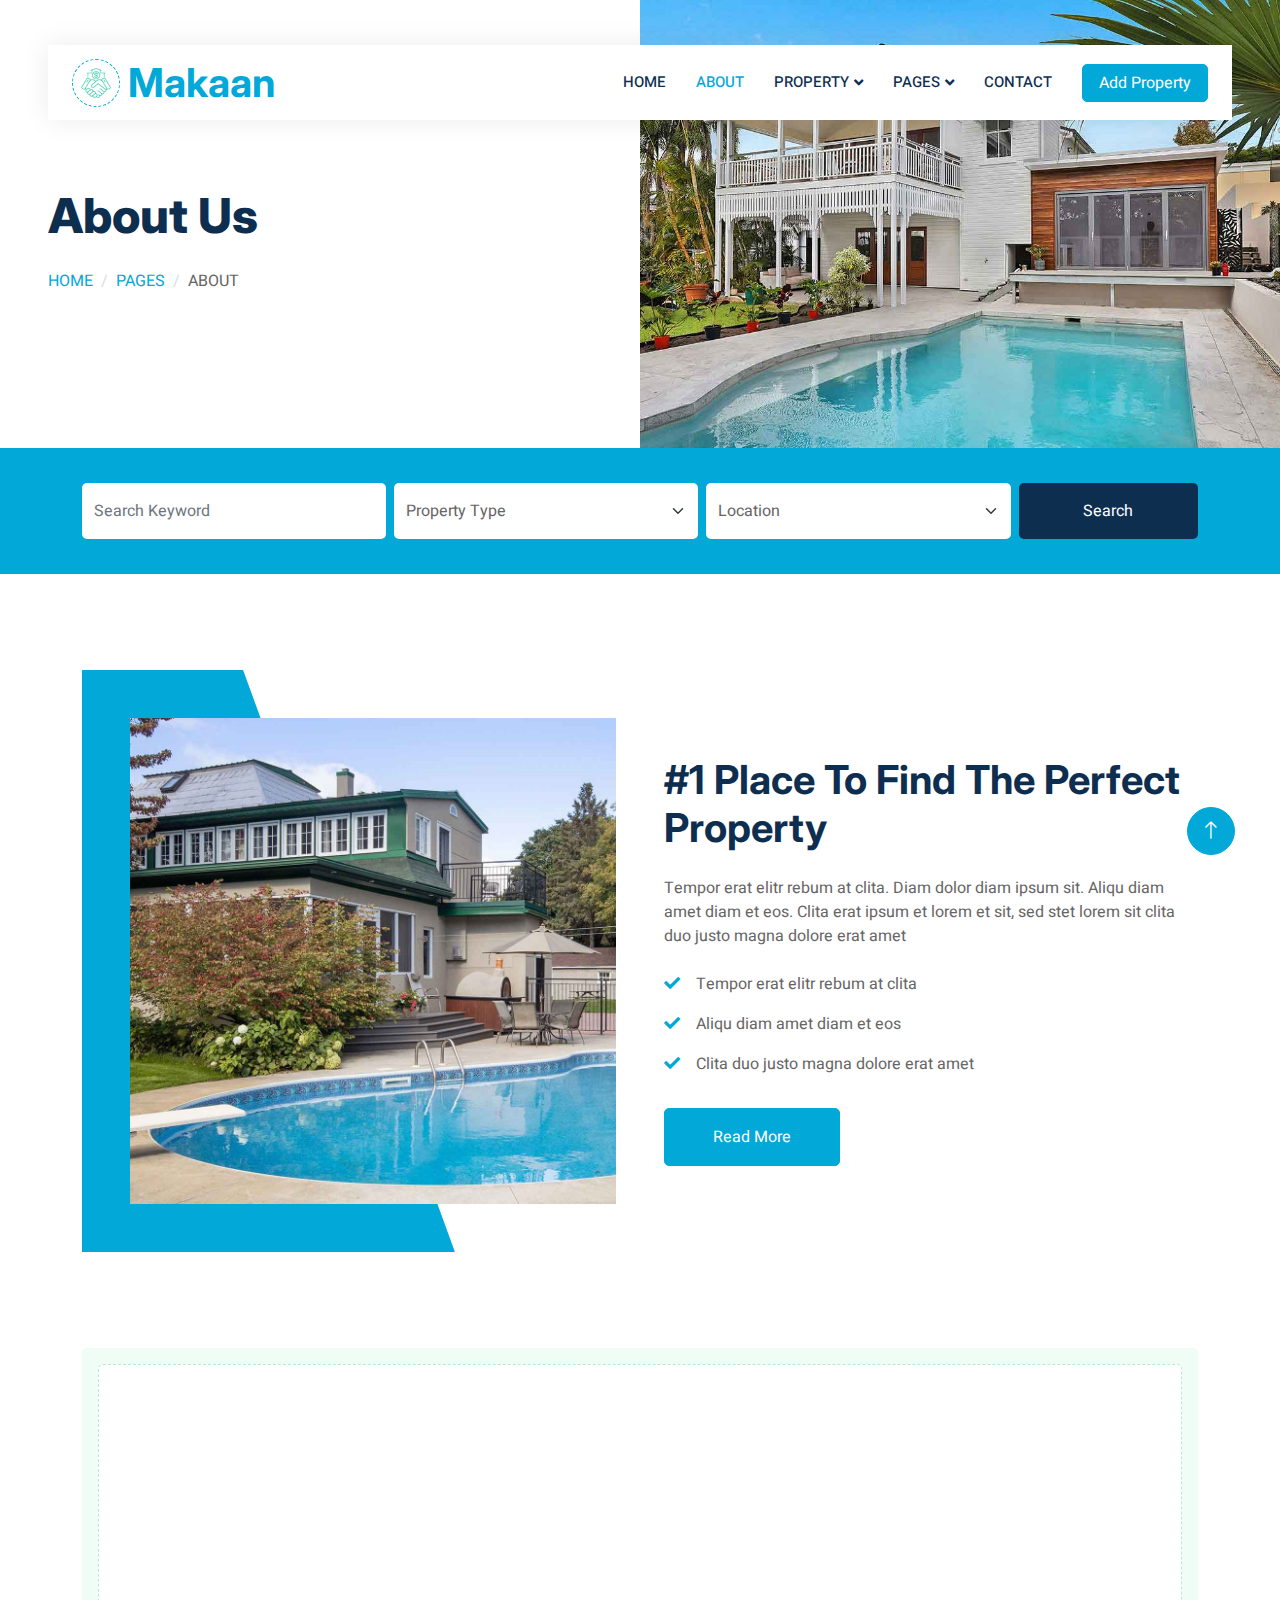
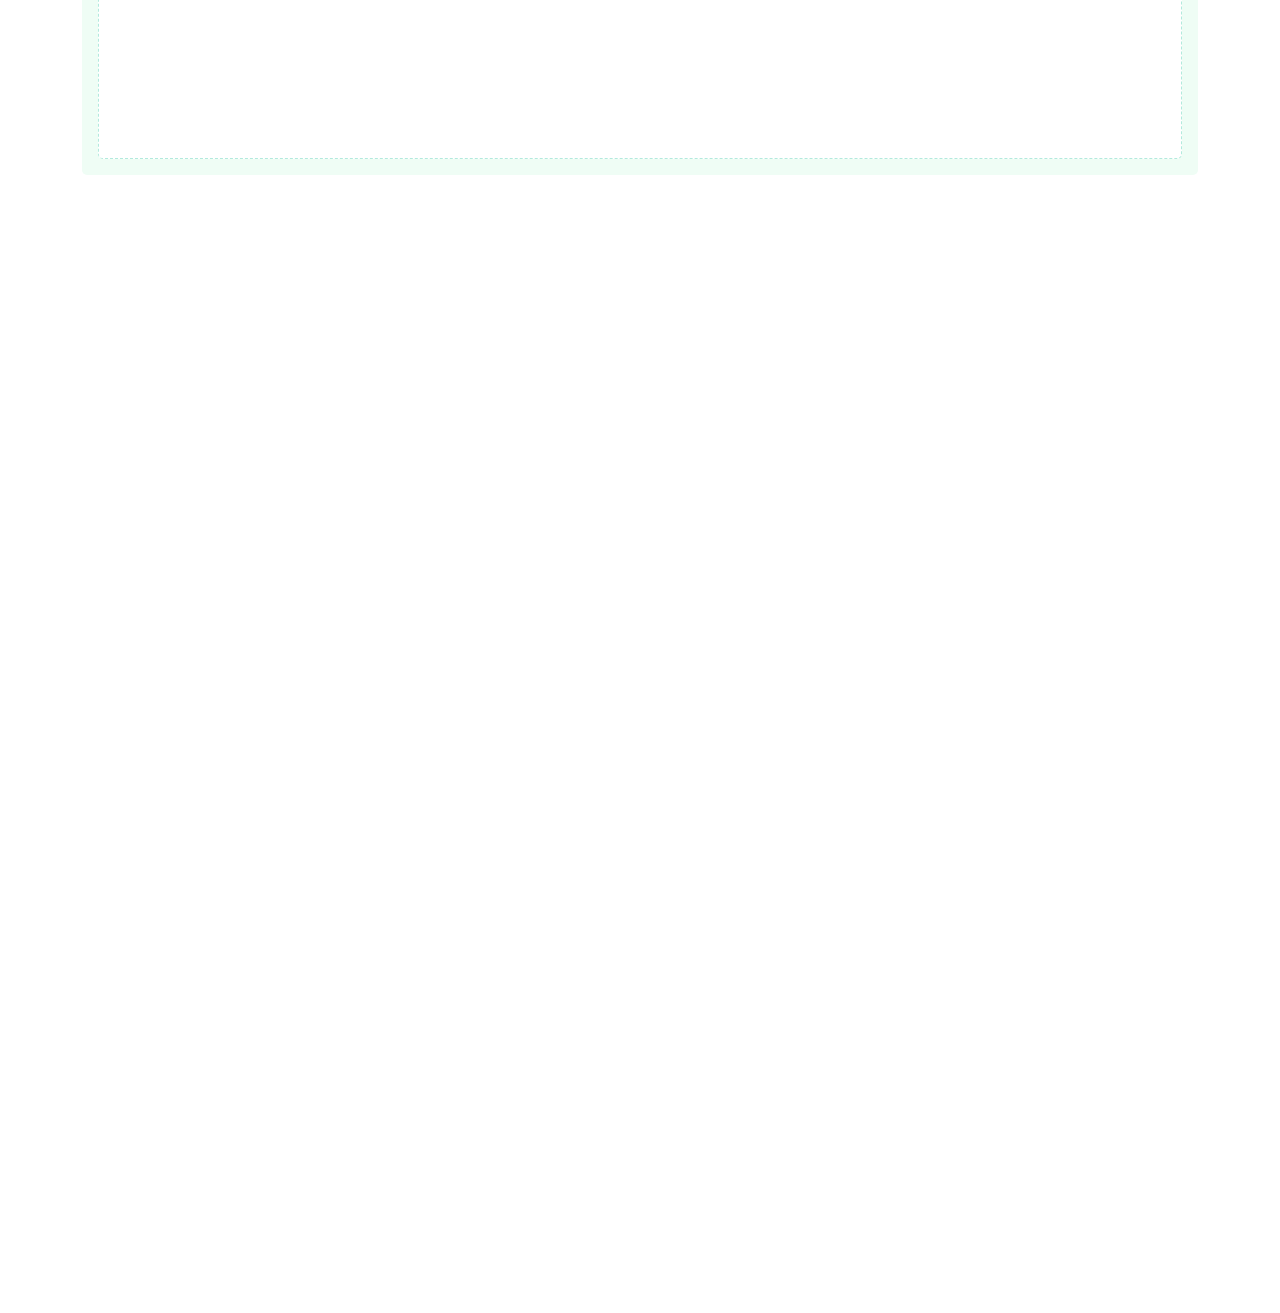
<file: about.html>
<!DOCTYPE html>
<html lang="en">

<head>
    <meta charset="utf-8">
    <title>Makaan - Real Estate HTML Template</title>
    <meta content="width=device-width, initial-scale=1.0" name="viewport">
    <meta content="" name="keywords">
    <meta content="" name="description">

    <!-- Favicon -->
    <link href="img/favicon.ico" rel="icon">

    <!-- Google Web Fonts -->
    <link rel="preconnect" href="https://fonts.googleapis.com">
    <link rel="preconnect" href="https://fonts.gstatic.com" crossorigin>
    <link href="https://fonts.googleapis.com/css2?family=Heebo:wght@400;500;600&family=Inter:wght@700;800&display=swap" rel="stylesheet">
    
    <!-- Icon Font Stylesheet -->
    <link href="https://cdnjs.cloudflare.com/ajax/libs/font-awesome/5.10.0/css/all.min.css" rel="stylesheet">
    <link href="https://cdn.jsdelivr.net/npm/bootstrap-icons@1.4.1/font/bootstrap-icons.css" rel="stylesheet">

    <!-- Libraries Stylesheet -->
    <link href="lib/animate/animate.min.css" rel="stylesheet">
    <link href="lib/owlcarousel/assets/owl.carousel.min.css" rel="stylesheet">

    <!-- Customized Bootstrap Stylesheet -->
    <link href="css/bootstrap.min.css" rel="stylesheet">

    <!-- Template Stylesheet -->
    <link href="css/style.css" rel="stylesheet">
</head>

<body>
    <div class="container-xxl bg-white p-0">
        <!-- Spinner Start -->
        <div id="spinner" class="show bg-white position-fixed translate-middle w-100 vh-100 top-50 start-50 d-flex align-items-center justify-content-center">
            <div class="spinner-border text-primary" style="width: 3rem; height: 3rem;" role="status">
                <span class="sr-only">Loading...</span>
            </div>
        </div>
        <!-- Spinner End -->


        <!-- Navbar Start -->
        <div class="container-fluid nav-bar bg-transparent">
            <nav class="navbar navbar-expand-lg bg-white navbar-light py-0 px-4">
                <a href="index.html" class="navbar-brand d-flex align-items-center text-center">
                    <div class="icon p-2 me-2">
                        <img class="img-fluid" src="img/icon-deal.png" alt="Icon" style="width: 30px; height: 30px;">
                    </div>
                    <h1 class="m-0 text-primary">Makaan</h1>
                </a>
                <button type="button" class="navbar-toggler" data-bs-toggle="collapse" data-bs-target="#navbarCollapse">
                    <span class="navbar-toggler-icon"></span>
                </button>
                <div class="collapse navbar-collapse" id="navbarCollapse">
                    <div class="navbar-nav ms-auto">
                        <a href="index.html" class="nav-item nav-link">Home</a>
                        <a href="about.html" class="nav-item nav-link active">About</a>
                        <div class="nav-item dropdown">
                            <a href="#" class="nav-link dropdown-toggle" data-bs-toggle="dropdown">Property</a>
                            <div class="dropdown-menu rounded-0 m-0">
                                <a href="property-list.html" class="dropdown-item">Property List</a>
                                <a href="property-type.html" class="dropdown-item">Property Type</a>
                                <a href="property-agent.html" class="dropdown-item">Property Agent</a>
                            </div>
                        </div>
                        <div class="nav-item dropdown">
                            <a href="#" class="nav-link dropdown-toggle" data-bs-toggle="dropdown">Pages</a>
                            <div class="dropdown-menu rounded-0 m-0">
                                <a href="testimonial.html" class="dropdown-item">Testimonial</a>
                                <a href="404.html" class="dropdown-item">404 Error</a>
                            </div>
                        </div>
                        <a href="contact.html" class="nav-item nav-link">Contact</a>
                    </div>
                    <a href="" class="btn btn-primary px-3 d-none d-lg-flex">Add Property</a>
                </div>
            </nav>
        </div>
        <!-- Navbar End -->


        <!-- Header Start -->
        <div class="container-fluid header bg-white p-0">
            <div class="row g-0 align-items-center flex-column-reverse flex-md-row">
                <div class="col-md-6 p-5 mt-lg-5">
                    <h1 class="display-5 animated fadeIn mb-4">About Us</h1> 
                        <nav aria-label="breadcrumb animated fadeIn">
                        <ol class="breadcrumb text-uppercase">
                            <li class="breadcrumb-item"><a href="#">Home</a></li>
                            <li class="breadcrumb-item"><a href="#">Pages</a></li>
                            <li class="breadcrumb-item text-body active" aria-current="page">About</li>
                        </ol>
                    </nav>
                </div>
                <div class="col-md-6 animated fadeIn">
                    <img class="img-fluid" src="img/header.jpg" alt="">
                </div>
            </div>
        </div>
        <!-- Header End -->


        <!-- Search Start -->
        <div class="container-fluid bg-primary mb-5 wow fadeIn" data-wow-delay="0.1s" style="padding: 35px;">
            <div class="container">
                <div class="row g-2">
                    <div class="col-md-10">
                        <div class="row g-2">
                            <div class="col-md-4">
                                <input type="text" class="form-control border-0 py-3" placeholder="Search Keyword">
                            </div>
                            <div class="col-md-4">
                                <select class="form-select border-0 py-3">
                                    <option selected>Property Type</option>
                                    <option value="1">Property Type 1</option>
                                    <option value="2">Property Type 2</option>
                                    <option value="3">Property Type 3</option>
                                </select>
                            </div>
                            <div class="col-md-4">
                                <select class="form-select border-0 py-3">
                                    <option selected>Location</option>
                                    <option value="1">Location 1</option>
                                    <option value="2">Location 2</option>
                                    <option value="3">Location 3</option>
                                </select>
                            </div>
                        </div>
                    </div>
                    <div class="col-md-2">
                        <button class="btn btn-dark border-0 w-100 py-3">Search</button>
                    </div>
                </div>
            </div>
        </div>
        <!-- Search End -->


        <!-- About Start -->
        <div class="container-xxl py-5">
            <div class="container">
                <div class="row g-5 align-items-center">
                    <div class="col-lg-6 wow fadeIn" data-wow-delay="0.1s">
                        <div class="about-img position-relative overflow-hidden p-5 pe-0">
                            <img class="img-fluid w-100" src="img/about.jpg">
                        </div>
                    </div>
                    <div class="col-lg-6 wow fadeIn" data-wow-delay="0.5s">
                        <h1 class="mb-4">#1 Place To Find The Perfect Property</h1>
                        <p class="mb-4">Tempor erat elitr rebum at clita. Diam dolor diam ipsum sit. Aliqu diam amet diam et eos. Clita erat ipsum et lorem et sit, sed stet lorem sit clita duo justo magna dolore erat amet</p>
                        <p><i class="fa fa-check text-primary me-3"></i>Tempor erat elitr rebum at clita</p>
                        <p><i class="fa fa-check text-primary me-3"></i>Aliqu diam amet diam et eos</p>
                        <p><i class="fa fa-check text-primary me-3"></i>Clita duo justo magna dolore erat amet</p>
                        <a class="btn btn-primary py-3 px-5 mt-3" href="">Read More</a>
                    </div>
                </div>
            </div>
        </div>
        <!-- About End -->


        <!-- Call to Action Start -->
        <div class="container-xxl py-5">
            <div class="container">
                <div class="bg-light rounded p-3">
                    <div class="bg-white rounded p-4" style="border: 1px dashed rgba(0, 185, 142, .3)">
                        <div class="row g-5 align-items-center">
                            <div class="col-lg-6 wow fadeIn" data-wow-delay="0.1s">
                                <img class="img-fluid rounded w-100" src="img/call-to-action.jpg" alt="">
                            </div>
                            <div class="col-lg-6 wow fadeIn" data-wow-delay="0.5s">
                                <div class="mb-4">
                                    <h1 class="mb-3">Contact With Our Certified Agent</h1>
                                    <p>Eirmod sed ipsum dolor sit rebum magna erat. Tempor lorem kasd vero ipsum sit sit diam justo sed vero dolor duo.</p>
                                </div>
                                <a href="" class="btn btn-primary py-3 px-4 me-2"><i class="fa fa-phone-alt me-2"></i>Make A Call</a>
                                <a href="" class="btn btn-dark py-3 px-4"><i class="fa fa-calendar-alt me-2"></i>Get Appoinment</a>
                            </div>
                        </div>
                    </div>
                </div>
            </div>
        </div>
        <!-- Call to Action End -->


        <!-- Team Start -->
        <div class="container-xxl py-5">
            <div class="container">
                <div class="text-center mx-auto mb-5 wow fadeInUp" data-wow-delay="0.1s" style="max-width: 600px;">
                    <h1 class="mb-3">Property Agents</h1>
                    <p>Eirmod sed ipsum dolor sit rebum labore magna erat. Tempor ut dolore lorem kasd vero ipsum sit eirmod sit. Ipsum diam justo sed rebum vero dolor duo.</p>
                </div>
                <div class="row g-4">
                    <div class="col-lg-3 col-md-6 wow fadeInUp" data-wow-delay="0.1s">
                        <div class="team-item rounded overflow-hidden">
                            <div class="position-relative">
                                <img class="img-fluid" src="img/team-1.jpg" alt="">
                                <div class="position-absolute start-50 top-100 translate-middle d-flex align-items-center">
                                    <a class="btn btn-square mx-1" href=""><i class="fab fa-facebook-f"></i></a>
                                    <a class="btn btn-square mx-1" href=""><i class="fab fa-twitter"></i></a>
                                    <a class="btn btn-square mx-1" href=""><i class="fab fa-instagram"></i></a>
                                </div>
                            </div>
                            <div class="text-center p-4 mt-3">
                                <h5 class="fw-bold mb-0">Full Name</h5>
                                <small>Designation</small>
                            </div>
                        </div>
                    </div>
                    <div class="col-lg-3 col-md-6 wow fadeInUp" data-wow-delay="0.3s">
                        <div class="team-item rounded overflow-hidden">
                            <div class="position-relative">
                                <img class="img-fluid" src="img/team-2.jpg" alt="">
                                <div class="position-absolute start-50 top-100 translate-middle d-flex align-items-center">
                                    <a class="btn btn-square mx-1" href=""><i class="fab fa-facebook-f"></i></a>
                                    <a class="btn btn-square mx-1" href=""><i class="fab fa-twitter"></i></a>
                                    <a class="btn btn-square mx-1" href=""><i class="fab fa-instagram"></i></a>
                                </div>
                            </div>
                            <div class="text-center p-4 mt-3">
                                <h5 class="fw-bold mb-0">Full Name</h5>
                                <small>Designation</small>
                            </div>
                        </div>
                    </div>
                    <div class="col-lg-3 col-md-6 wow fadeInUp" data-wow-delay="0.5s">
                        <div class="team-item rounded overflow-hidden">
                            <div class="position-relative">
                                <img class="img-fluid" src="img/team-3.jpg" alt="">
                                <div class="position-absolute start-50 top-100 translate-middle d-flex align-items-center">
                                    <a class="btn btn-square mx-1" href=""><i class="fab fa-facebook-f"></i></a>
                                    <a class="btn btn-square mx-1" href=""><i class="fab fa-twitter"></i></a>
                                    <a class="btn btn-square mx-1" href=""><i class="fab fa-instagram"></i></a>
                                </div>
                            </div>
                            <div class="text-center p-4 mt-3">
                                <h5 class="fw-bold mb-0">Full Name</h5>
                                <small>Designation</small>
                            </div>
                        </div>
                    </div>
                    <div class="col-lg-3 col-md-6 wow fadeInUp" data-wow-delay="0.7s">
                        <div class="team-item rounded overflow-hidden">
                            <div class="position-relative">
                                <img class="img-fluid" src="img/team-4.jpg" alt="">
                                <div class="position-absolute start-50 top-100 translate-middle d-flex align-items-center">
                                    <a class="btn btn-square mx-1" href=""><i class="fab fa-facebook-f"></i></a>
                                    <a class="btn btn-square mx-1" href=""><i class="fab fa-twitter"></i></a>
                                    <a class="btn btn-square mx-1" href=""><i class="fab fa-instagram"></i></a>
                                </div>
                            </div>
                            <div class="text-center p-4 mt-3">
                                <h5 class="fw-bold mb-0">Full Name</h5>
                                <small>Designation</small>
                            </div>
                        </div>
                    </div>
                </div>
            </div>
        </div>
        <!-- Team End -->
        

        <!-- Footer Start -->
        <div class="container-fluid bg-dark text-white-50 footer pt-5 mt-5 wow fadeIn" data-wow-delay="0.1s">
            <div class="container py-5">
                <div class="row g-5">
                    <div class="col-lg-3 col-md-6">
                        <h5 class="text-white mb-4">Get In Touch</h5>
                        <p class="mb-2"><i class="fa fa-map-marker-alt me-3"></i>123 Street, New York, USA</p>
                        <p class="mb-2"><i class="fa fa-phone-alt me-3"></i>+012 345 67890</p>
                        <p class="mb-2"><i class="fa fa-envelope me-3"></i>info@example.com</p>
                        <div class="d-flex pt-2">
                            <a class="btn btn-outline-light btn-social" href=""><i class="fab fa-twitter"></i></a>
                            <a class="btn btn-outline-light btn-social" href=""><i class="fab fa-facebook-f"></i></a>
                            <a class="btn btn-outline-light btn-social" href=""><i class="fab fa-youtube"></i></a>
                            <a class="btn btn-outline-light btn-social" href=""><i class="fab fa-linkedin-in"></i></a>
                        </div>
                    </div>
                    <div class="col-lg-3 col-md-6">
                        <h5 class="text-white mb-4">Quick Links</h5>
                        <a class="btn btn-link text-white-50" href="">About Us</a>
                        <a class="btn btn-link text-white-50" href="">Contact Us</a>
                        <a class="btn btn-link text-white-50" href="">Our Services</a>
                        <a class="btn btn-link text-white-50" href="">Privacy Policy</a>
                        <a class="btn btn-link text-white-50" href="">Terms & Condition</a>
                    </div>
                    <div class="col-lg-3 col-md-6">
                        <h5 class="text-white mb-4">Photo Gallery</h5>
                        <div class="row g-2 pt-2">
                            <div class="col-4">
                                <img class="img-fluid rounded bg-light p-1" src="img/property-1.jpg" alt="">
                            </div>
                            <div class="col-4">
                                <img class="img-fluid rounded bg-light p-1" src="img/property-2.jpg" alt="">
                            </div>
                            <div class="col-4">
                                <img class="img-fluid rounded bg-light p-1" src="img/property-3.jpg" alt="">
                            </div>
                            <div class="col-4">
                                <img class="img-fluid rounded bg-light p-1" src="img/property-4.jpg" alt="">
                            </div>
                            <div class="col-4">
                                <img class="img-fluid rounded bg-light p-1" src="img/property-5.jpg" alt="">
                            </div>
                            <div class="col-4">
                                <img class="img-fluid rounded bg-light p-1" src="img/property-6.jpg" alt="">
                            </div>
                        </div>
                    </div>
                    <div class="col-lg-3 col-md-6">
                        <h5 class="text-white mb-4">Newsletter</h5>
                        <p>Dolor amet sit justo amet elitr clita ipsum elitr est.</p>
                        <div class="position-relative mx-auto" style="max-width: 400px;">
                            <input class="form-control bg-transparent w-100 py-3 ps-4 pe-5" type="text" placeholder="Your email">
                            <button type="button" class="btn btn-primary py-2 position-absolute top-0 end-0 mt-2 me-2">SignUp</button>
                        </div>
                    </div>
                </div>
            </div>
            <div class="container">
                <div class="copyright">
                    <div class="row">
                        <div class="col-md-6 text-center text-md-start mb-3 mb-md-0">
                            &copy; <a class="border-bottom" href="#">Your Site Name</a>, All Right Reserved. 
							
							<!--/*** This template is free as long as you keep the footer author’s credit link/attribution link/backlink. If you'd like to use the template without the footer author’s credit link/attribution link/backlink, you can purchase the Credit Removal License from "https://htmlcodex.com/credit-removal". Thank you for your support. ***/-->
							Designed By <a class="border-bottom" href="https://htmlcodex.com">HTML Codex</a>
                        </div>
                        <div class="col-md-6 text-center text-md-end">
                            <div class="footer-menu">
                                <a href="">Home</a>
                                <a href="">Cookies</a>
                                <a href="">Help</a>
                                <a href="">FQAs</a>
                            </div>
                        </div>
                    </div>
                </div>
            </div>
        </div>
        <!-- Footer End -->


        <!-- Back to Top -->
        <a href="#" class="btn btn-lg btn-primary btn-lg-square back-to-top"><i class="bi bi-arrow-up"></i></a>
    </div>

    <!-- JavaScript Libraries -->
    <script src="https://code.jquery.com/jquery-3.4.1.min.js"></script>
    <script src="https://cdn.jsdelivr.net/npm/bootstrap@5.0.0/dist/js/bootstrap.bundle.min.js"></script>
    <script src="lib/wow/wow.min.js"></script>
    <script src="lib/easing/easing.min.js"></script>
    <script src="lib/waypoints/waypoints.min.js"></script>
    <script src="lib/owlcarousel/owl.carousel.min.js"></script>

    <!-- Template Javascript -->
    <script src="js/main.js"></script>
</body>

</html>
</file>
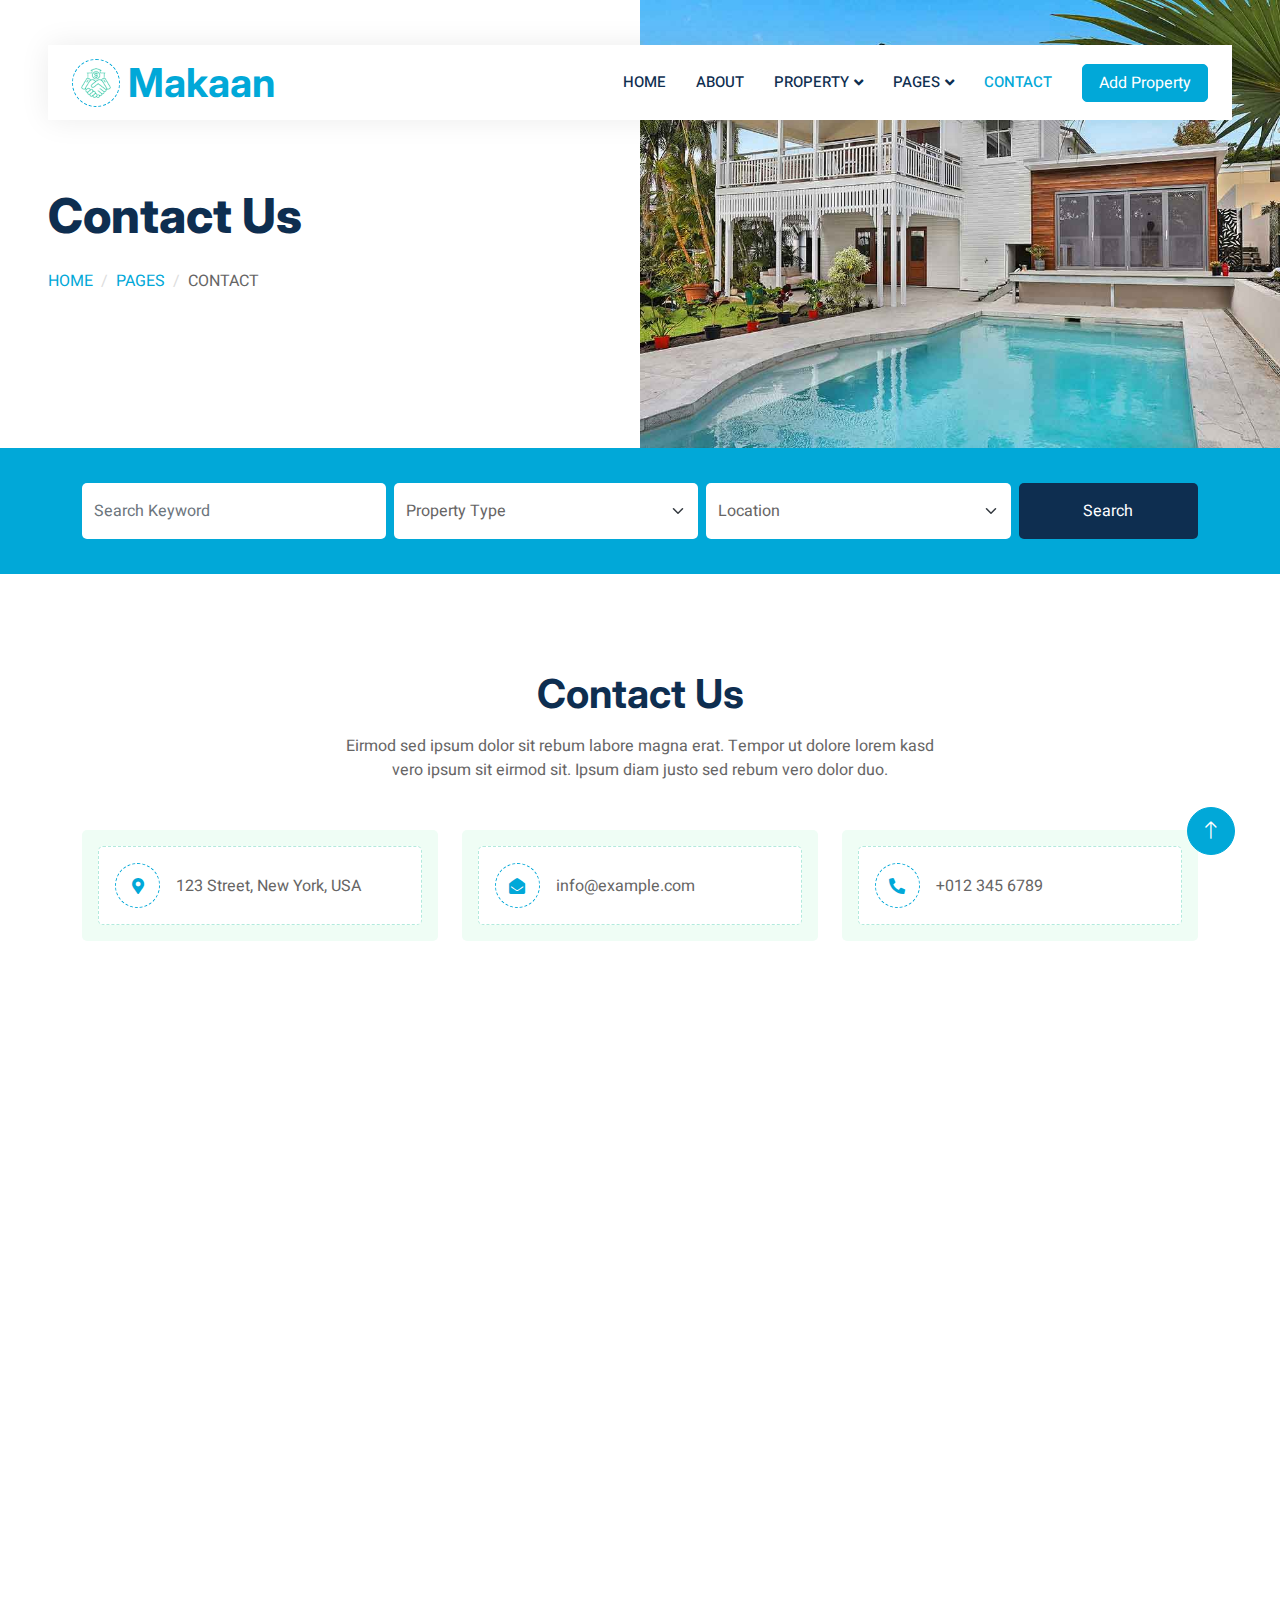
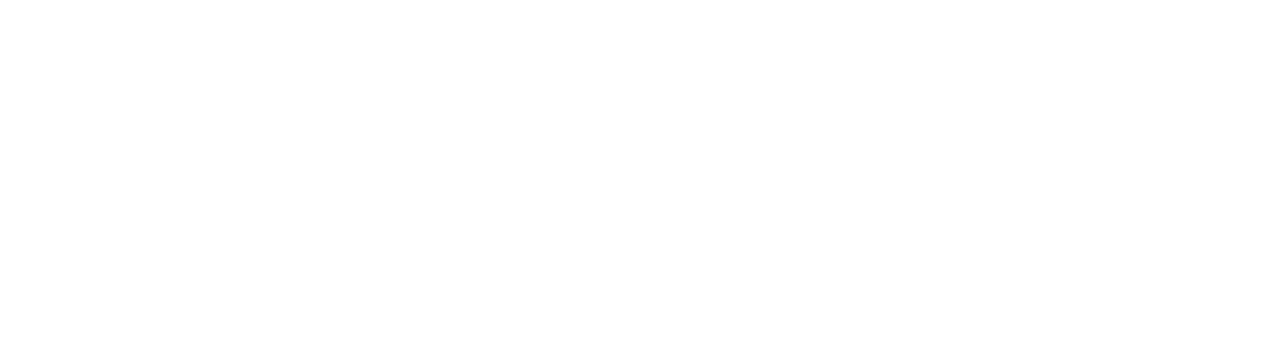
<file: contact.html>
<!DOCTYPE html>
<html lang="en">

<head>
    <meta charset="utf-8">
    <title>Makaan - Real Estate HTML Template</title>
    <meta content="width=device-width, initial-scale=1.0" name="viewport">
    <meta content="" name="keywords">
    <meta content="" name="description">

    <!-- Favicon -->
    <link href="img/favicon.ico" rel="icon">

    <!-- Google Web Fonts -->
    <link rel="preconnect" href="https://fonts.googleapis.com">
    <link rel="preconnect" href="https://fonts.gstatic.com" crossorigin>
    <link href="https://fonts.googleapis.com/css2?family=Heebo:wght@400;500;600&family=Inter:wght@700;800&display=swap" rel="stylesheet">
    
    <!-- Icon Font Stylesheet -->
    <link href="https://cdnjs.cloudflare.com/ajax/libs/font-awesome/5.10.0/css/all.min.css" rel="stylesheet">
    <link href="https://cdn.jsdelivr.net/npm/bootstrap-icons@1.4.1/font/bootstrap-icons.css" rel="stylesheet">

    <!-- Libraries Stylesheet -->
    <link href="lib/animate/animate.min.css" rel="stylesheet">
    <link href="lib/owlcarousel/assets/owl.carousel.min.css" rel="stylesheet">

    <!-- Customized Bootstrap Stylesheet -->
    <link href="css/bootstrap.min.css" rel="stylesheet">

    <!-- Template Stylesheet -->
    <link href="css/style.css" rel="stylesheet">
</head>

<body>
    <div class="container-xxl bg-white p-0">
        <!-- Spinner Start -->
        <div id="spinner" class="show bg-white position-fixed translate-middle w-100 vh-100 top-50 start-50 d-flex align-items-center justify-content-center">
            <div class="spinner-border text-primary" style="width: 3rem; height: 3rem;" role="status">
                <span class="sr-only">Loading...</span>
            </div>
        </div>
        <!-- Spinner End -->


        <!-- Navbar Start -->
        <div class="container-fluid nav-bar bg-transparent">
            <nav class="navbar navbar-expand-lg bg-white navbar-light py-0 px-4">
                <a href="index.html" class="navbar-brand d-flex align-items-center text-center">
                    <div class="icon p-2 me-2">
                        <img class="img-fluid" src="img/icon-deal.png" alt="Icon" style="width: 30px; height: 30px;">
                    </div>
                    <h1 class="m-0 text-primary">Makaan</h1>
                </a>
                <button type="button" class="navbar-toggler" data-bs-toggle="collapse" data-bs-target="#navbarCollapse">
                    <span class="navbar-toggler-icon"></span>
                </button>
                <div class="collapse navbar-collapse" id="navbarCollapse">
                    <div class="navbar-nav ms-auto">
                        <a href="index.html" class="nav-item nav-link">Home</a>
                        <a href="about.html" class="nav-item nav-link">About</a>
                        <div class="nav-item dropdown">
                            <a href="#" class="nav-link dropdown-toggle" data-bs-toggle="dropdown">Property</a>
                            <div class="dropdown-menu rounded-0 m-0">
                                <a href="property-list.html" class="dropdown-item">Property List</a>
                                <a href="property-type.html" class="dropdown-item">Property Type</a>
                                <a href="property-agent.html" class="dropdown-item">Property Agent</a>
                            </div>
                        </div>
                        <div class="nav-item dropdown">
                            <a href="#" class="nav-link dropdown-toggle" data-bs-toggle="dropdown">Pages</a>
                            <div class="dropdown-menu rounded-0 m-0">
                                <a href="testimonial.html" class="dropdown-item">Testimonial</a>
                                <a href="404.html" class="dropdown-item">404 Error</a>
                            </div>
                        </div>
                        <a href="contact.html" class="nav-item nav-link active">Contact</a>
                    </div>
                    <a href="" class="btn btn-primary px-3 d-none d-lg-flex">Add Property</a>
                </div>
            </nav>
        </div>
        <!-- Navbar End -->


        <!-- Header Start -->
        <div class="container-fluid header bg-white p-0">
            <div class="row g-0 align-items-center flex-column-reverse flex-md-row">
                <div class="col-md-6 p-5 mt-lg-5">
                    <h1 class="display-5 animated fadeIn mb-4">Contact Us</h1> 
                        <nav aria-label="breadcrumb animated fadeIn">
                        <ol class="breadcrumb text-uppercase">
                            <li class="breadcrumb-item"><a href="#">Home</a></li>
                            <li class="breadcrumb-item"><a href="#">Pages</a></li>
                            <li class="breadcrumb-item text-body active" aria-current="page">Contact</li>
                        </ol>
                    </nav>
                </div>
                <div class="col-md-6 animated fadeIn">
                    <img class="img-fluid" src="img/header.jpg" alt="">
                </div>
            </div>
        </div>
        <!-- Header End -->


        <!-- Search Start -->
        <div class="container-fluid bg-primary mb-5 wow fadeIn" data-wow-delay="0.1s" style="padding: 35px;">
            <div class="container">
                <div class="row g-2">
                    <div class="col-md-10">
                        <div class="row g-2">
                            <div class="col-md-4">
                                <input type="text" class="form-control border-0 py-3" placeholder="Search Keyword">
                            </div>
                            <div class="col-md-4">
                                <select class="form-select border-0 py-3">
                                    <option selected>Property Type</option>
                                    <option value="1">Property Type 1</option>
                                    <option value="2">Property Type 2</option>
                                    <option value="3">Property Type 3</option>
                                </select>
                            </div>
                            <div class="col-md-4">
                                <select class="form-select border-0 py-3">
                                    <option selected>Location</option>
                                    <option value="1">Location 1</option>
                                    <option value="2">Location 2</option>
                                    <option value="3">Location 3</option>
                                </select>
                            </div>
                        </div>
                    </div>
                    <div class="col-md-2">
                        <button class="btn btn-dark border-0 w-100 py-3">Search</button>
                    </div>
                </div>
            </div>
        </div>
        <!-- Search End -->


        <!-- Contact Start -->
        <div class="container-xxl py-5">
            <div class="container">
                <div class="text-center mx-auto mb-5 wow fadeInUp" data-wow-delay="0.1s" style="max-width: 600px;">
                    <h1 class="mb-3">Contact Us</h1>
                    <p>Eirmod sed ipsum dolor sit rebum labore magna erat. Tempor ut dolore lorem kasd vero ipsum sit eirmod sit. Ipsum diam justo sed rebum vero dolor duo.</p>
                </div>
                <div class="row g-4">
                    <div class="col-12">
                        <div class="row gy-4">
                            <div class="col-md-6 col-lg-4 wow fadeIn" data-wow-delay="0.1s">
                                <div class="bg-light rounded p-3">
                                    <div class="d-flex align-items-center bg-white rounded p-3" style="border: 1px dashed rgba(0, 185, 142, .3)">
                                        <div class="icon me-3" style="width: 45px; height: 45px;">
                                            <i class="fa fa-map-marker-alt text-primary"></i>
                                        </div>
                                        <span>123 Street, New York, USA</span>
                                    </div>
                                </div>
                            </div>
                            <div class="col-md-6 col-lg-4 wow fadeIn" data-wow-delay="0.3s">
                                <div class="bg-light rounded p-3">
                                    <div class="d-flex align-items-center bg-white rounded p-3" style="border: 1px dashed rgba(0, 185, 142, .3)">
                                        <div class="icon me-3" style="width: 45px; height: 45px;">
                                            <i class="fa fa-envelope-open text-primary"></i>
                                        </div>
                                        <span>info@example.com</span>
                                    </div>
                                </div>
                            </div>
                            <div class="col-md-6 col-lg-4 wow fadeIn" data-wow-delay="0.5s">
                                <div class="bg-light rounded p-3">
                                    <div class="d-flex align-items-center bg-white rounded p-3" style="border: 1px dashed rgba(0, 185, 142, .3)">
                                        <div class="icon me-3" style="width: 45px; height: 45px;">
                                            <i class="fa fa-phone-alt text-primary"></i>
                                        </div>
                                        <span>+012 345 6789</span>
                                    </div>
                                </div>
                            </div>
                        </div>
                    </div>
                    <div class="col-md-6 wow fadeInUp" data-wow-delay="0.1s">
                        <iframe class="position-relative rounded w-100 h-100"
                            src="https://www.google.com/maps/embed?pb=!1m18!1m12!1m3!1d3001156.4288297426!2d-78.01371936852176!3d42.72876761954724!2m3!1f0!2f0!3f0!3m2!1i1024!2i768!4f13.1!3m3!1m2!1s0x4ccc4bf0f123a5a9%3A0xddcfc6c1de189567!2sNew%20York%2C%20USA!5e0!3m2!1sen!2sbd!4v1603794290143!5m2!1sen!2sbd"
                            frameborder="0" style="min-height: 400px; border:0;" allowfullscreen="" aria-hidden="false"
                            tabindex="0"></iframe>
                    </div>
                    <div class="col-md-6">
                        <div class="wow fadeInUp" data-wow-delay="0.5s">
                            <p class="mb-4">The contact form is currently inactive. Get a functional and working contact form with Ajax & PHP in a few minutes. Just copy and paste the files, add a little code and you're done. <a href="https://htmlcodex.com/contact-form">Download Now</a>.</p>
                            <form>
                                <div class="row g-3">
                                    <div class="col-md-6">
                                        <div class="form-floating">
                                            <input type="text" class="form-control" id="name" placeholder="Your Name">
                                            <label for="name">Your Name</label>
                                        </div>
                                    </div>
                                    <div class="col-md-6">
                                        <div class="form-floating">
                                            <input type="email" class="form-control" id="email" placeholder="Your Email">
                                            <label for="email">Your Email</label>
                                        </div>
                                    </div>
                                    <div class="col-12">
                                        <div class="form-floating">
                                            <input type="text" class="form-control" id="subject" placeholder="Subject">
                                            <label for="subject">Subject</label>
                                        </div>
                                    </div>
                                    <div class="col-12">
                                        <div class="form-floating">
                                            <textarea class="form-control" placeholder="Leave a message here" id="message" style="height: 150px"></textarea>
                                            <label for="message">Message</label>
                                        </div>
                                    </div>
                                    <div class="col-12">
                                        <button class="btn btn-primary w-100 py-3" type="submit">Send Message</button>
                                    </div>
                                </div>
                            </form>
                        </div>
                    </div>
                </div>
            </div>
        </div>
        <!-- Contact End -->


        <!-- Footer Start -->
        <div class="container-fluid bg-dark text-white-50 footer pt-5 mt-5 wow fadeIn" data-wow-delay="0.1s">
            <div class="container py-5">
                <div class="row g-5">
                    <div class="col-lg-3 col-md-6">
                        <h5 class="text-white mb-4">Get In Touch</h5>
                        <p class="mb-2"><i class="fa fa-map-marker-alt me-3"></i>123 Street, New York, USA</p>
                        <p class="mb-2"><i class="fa fa-phone-alt me-3"></i>+012 345 67890</p>
                        <p class="mb-2"><i class="fa fa-envelope me-3"></i>info@example.com</p>
                        <div class="d-flex pt-2">
                            <a class="btn btn-outline-light btn-social" href=""><i class="fab fa-twitter"></i></a>
                            <a class="btn btn-outline-light btn-social" href=""><i class="fab fa-facebook-f"></i></a>
                            <a class="btn btn-outline-light btn-social" href=""><i class="fab fa-youtube"></i></a>
                            <a class="btn btn-outline-light btn-social" href=""><i class="fab fa-linkedin-in"></i></a>
                        </div>
                    </div>
                    <div class="col-lg-3 col-md-6">
                        <h5 class="text-white mb-4">Quick Links</h5>
                        <a class="btn btn-link text-white-50" href="">About Us</a>
                        <a class="btn btn-link text-white-50" href="">Contact Us</a>
                        <a class="btn btn-link text-white-50" href="">Our Services</a>
                        <a class="btn btn-link text-white-50" href="">Privacy Policy</a>
                        <a class="btn btn-link text-white-50" href="">Terms & Condition</a>
                    </div>
                    <div class="col-lg-3 col-md-6">
                        <h5 class="text-white mb-4">Photo Gallery</h5>
                        <div class="row g-2 pt-2">
                            <div class="col-4">
                                <img class="img-fluid rounded bg-light p-1" src="img/property-1.jpg" alt="">
                            </div>
                            <div class="col-4">
                                <img class="img-fluid rounded bg-light p-1" src="img/property-2.jpg" alt="">
                            </div>
                            <div class="col-4">
                                <img class="img-fluid rounded bg-light p-1" src="img/property-3.jpg" alt="">
                            </div>
                            <div class="col-4">
                                <img class="img-fluid rounded bg-light p-1" src="img/property-4.jpg" alt="">
                            </div>
                            <div class="col-4">
                                <img class="img-fluid rounded bg-light p-1" src="img/property-5.jpg" alt="">
                            </div>
                            <div class="col-4">
                                <img class="img-fluid rounded bg-light p-1" src="img/property-6.jpg" alt="">
                            </div>
                        </div>
                    </div>
                    <div class="col-lg-3 col-md-6">
                        <h5 class="text-white mb-4">Newsletter</h5>
                        <p>Dolor amet sit justo amet elitr clita ipsum elitr est.</p>
                        <div class="position-relative mx-auto" style="max-width: 400px;">
                            <input class="form-control bg-transparent w-100 py-3 ps-4 pe-5" type="text" placeholder="Your email">
                            <button type="button" class="btn btn-primary py-2 position-absolute top-0 end-0 mt-2 me-2">SignUp</button>
                        </div>
                    </div>
                </div>
            </div>
            <div class="container">
                <div class="copyright">
                    <div class="row">
                        <div class="col-md-6 text-center text-md-start mb-3 mb-md-0">
                            &copy; <a class="border-bottom" href="#">Your Site Name</a>, All Right Reserved. 
							
							<!--/*** This template is free as long as you keep the footer author’s credit link/attribution link/backlink. If you'd like to use the template without the footer author’s credit link/attribution link/backlink, you can purchase the Credit Removal License from "https://htmlcodex.com/credit-removal". Thank you for your support. ***/-->
							Designed By <a class="border-bottom" href="https://htmlcodex.com">HTML Codex</a>
                        </div>
                        <div class="col-md-6 text-center text-md-end">
                            <div class="footer-menu">
                                <a href="">Home</a>
                                <a href="">Cookies</a>
                                <a href="">Help</a>
                                <a href="">FQAs</a>
                            </div>
                        </div>
                    </div>
                </div>
            </div>
        </div>
        <!-- Footer End -->


        <!-- Back to Top -->
        <a href="#" class="btn btn-lg btn-primary btn-lg-square back-to-top"><i class="bi bi-arrow-up"></i></a>
    </div>

    <!-- JavaScript Libraries -->
    <script src="https://code.jquery.com/jquery-3.4.1.min.js"></script>
    <script src="https://cdn.jsdelivr.net/npm/bootstrap@5.0.0/dist/js/bootstrap.bundle.min.js"></script>
    <script src="lib/wow/wow.min.js"></script>
    <script src="lib/easing/easing.min.js"></script>
    <script src="lib/waypoints/waypoints.min.js"></script>
    <script src="lib/owlcarousel/owl.carousel.min.js"></script>

    <!-- Template Javascript -->
    <script src="js/main.js"></script>
</body>

</html>
</file>
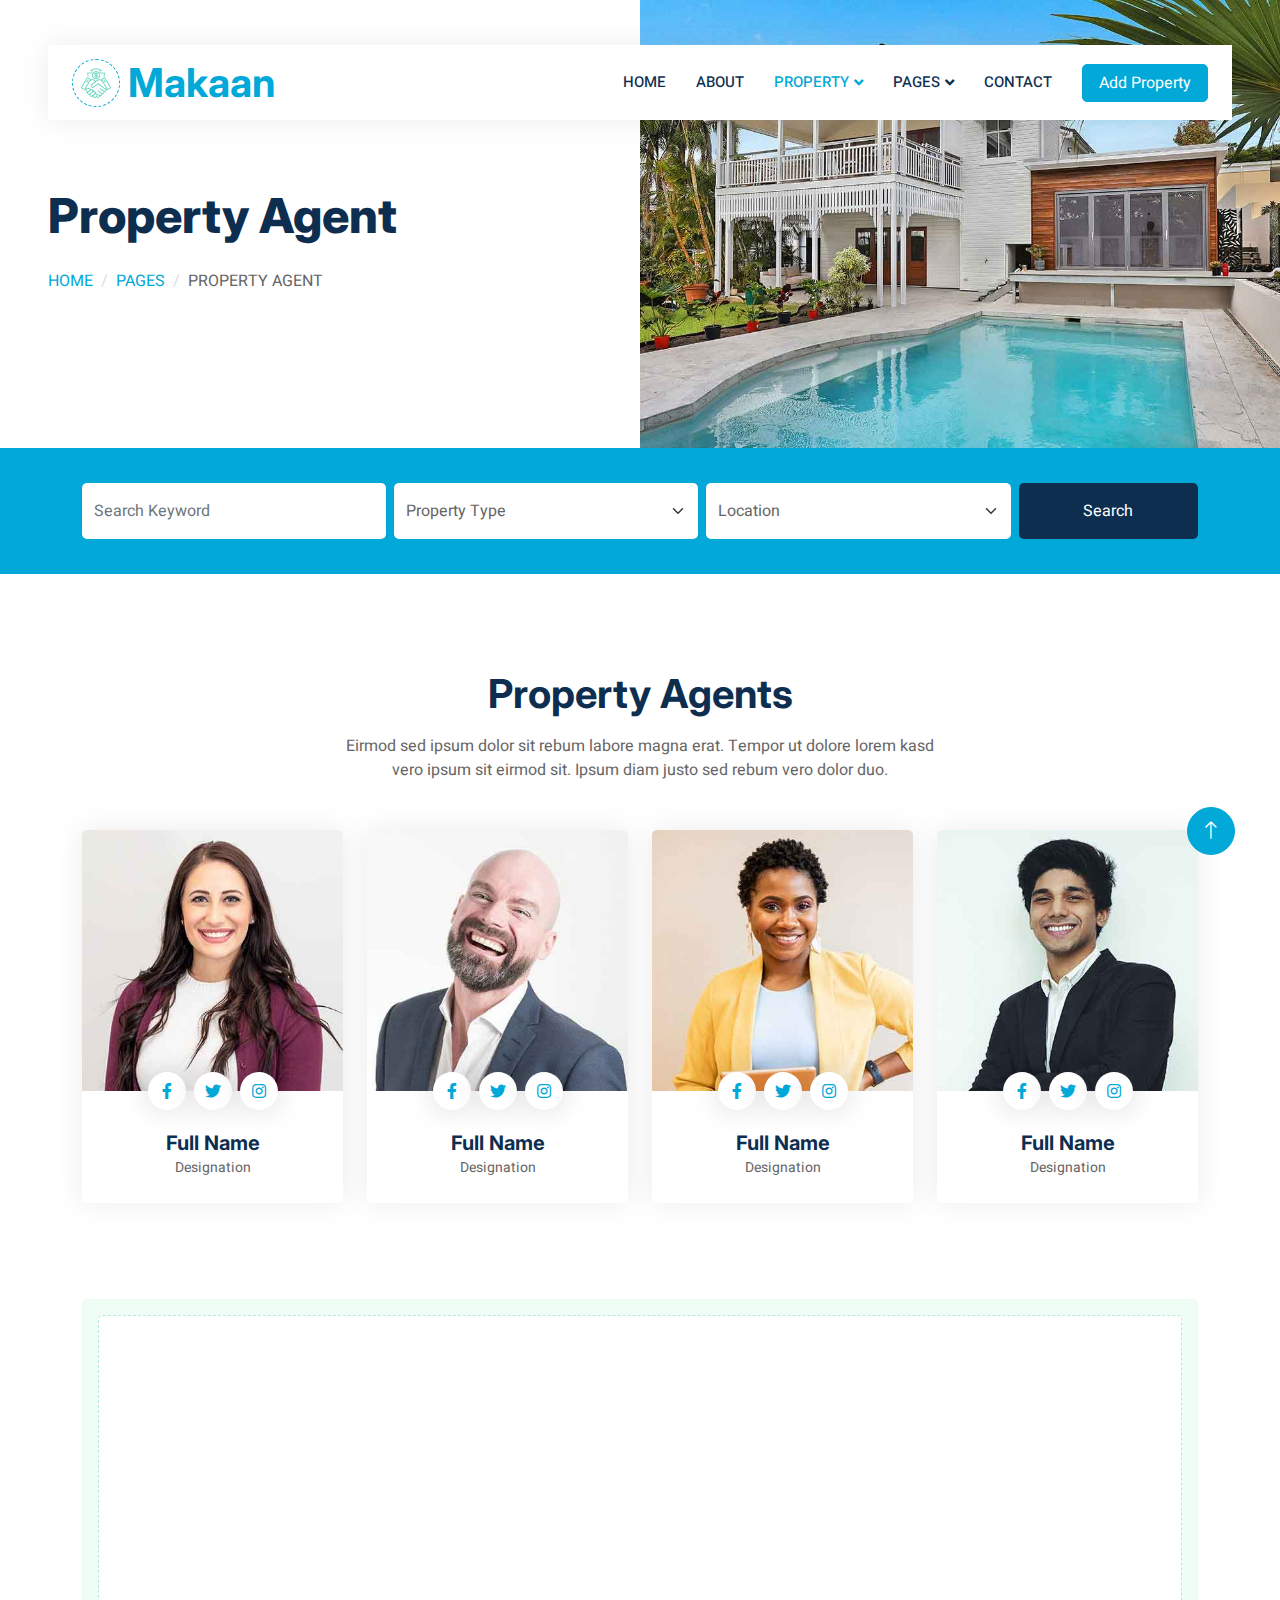
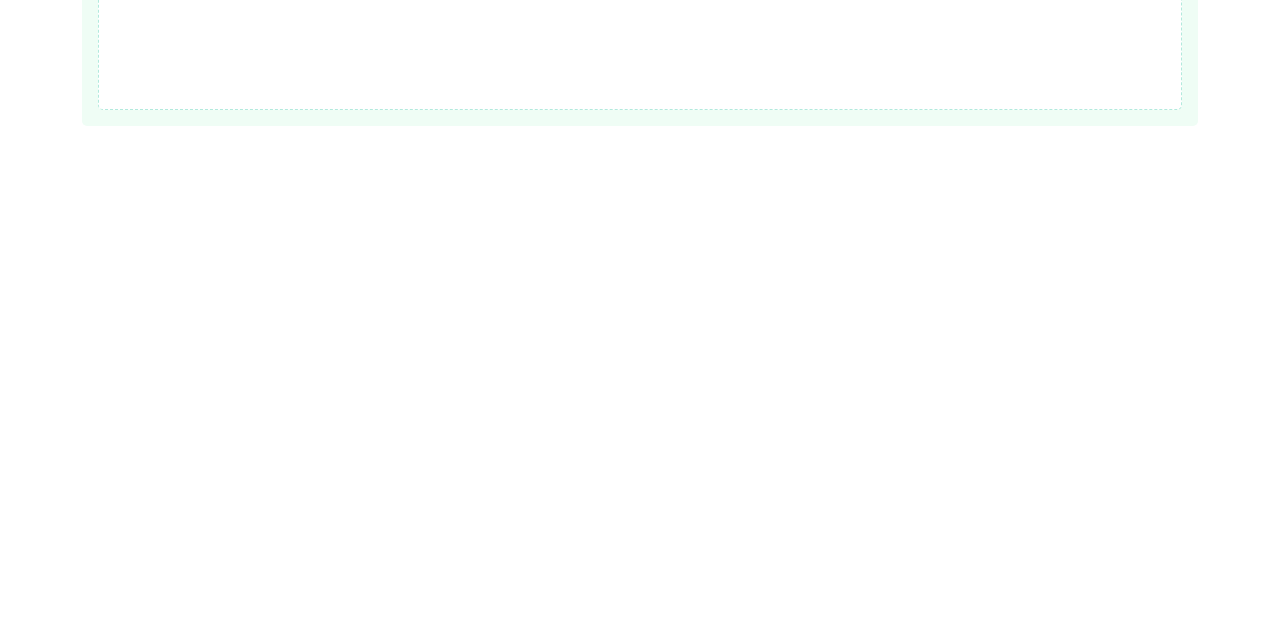
<file: property-agent.html>
<!DOCTYPE html>
<html lang="en">

<head>
    <meta charset="utf-8">
    <title>Makaan - Real Estate HTML Template</title>
    <meta content="width=device-width, initial-scale=1.0" name="viewport">
    <meta content="" name="keywords">
    <meta content="" name="description">

    <!-- Favicon -->
    <link href="img/favicon.ico" rel="icon">

    <!-- Google Web Fonts -->
    <link rel="preconnect" href="https://fonts.googleapis.com">
    <link rel="preconnect" href="https://fonts.gstatic.com" crossorigin>
    <link href="https://fonts.googleapis.com/css2?family=Heebo:wght@400;500;600&family=Inter:wght@700;800&display=swap" rel="stylesheet">
    
    <!-- Icon Font Stylesheet -->
    <link href="https://cdnjs.cloudflare.com/ajax/libs/font-awesome/5.10.0/css/all.min.css" rel="stylesheet">
    <link href="https://cdn.jsdelivr.net/npm/bootstrap-icons@1.4.1/font/bootstrap-icons.css" rel="stylesheet">

    <!-- Libraries Stylesheet -->
    <link href="lib/animate/animate.min.css" rel="stylesheet">
    <link href="lib/owlcarousel/assets/owl.carousel.min.css" rel="stylesheet">

    <!-- Customized Bootstrap Stylesheet -->
    <link href="css/bootstrap.min.css" rel="stylesheet">

    <!-- Template Stylesheet -->
    <link href="css/style.css" rel="stylesheet">
</head>

<body>
    <div class="container-xxl bg-white p-0">
        <!-- Spinner Start -->
        <div id="spinner" class="show bg-white position-fixed translate-middle w-100 vh-100 top-50 start-50 d-flex align-items-center justify-content-center">
            <div class="spinner-border text-primary" style="width: 3rem; height: 3rem;" role="status">
                <span class="sr-only">Loading...</span>
            </div>
        </div>
        <!-- Spinner End -->


        <!-- Navbar Start -->
        <div class="container-fluid nav-bar bg-transparent">
            <nav class="navbar navbar-expand-lg bg-white navbar-light py-0 px-4">
                <a href="index.html" class="navbar-brand d-flex align-items-center text-center">
                    <div class="icon p-2 me-2">
                        <img class="img-fluid" src="img/icon-deal.png" alt="Icon" style="width: 30px; height: 30px;">
                    </div>
                    <h1 class="m-0 text-primary">Makaan</h1>
                </a>
                <button type="button" class="navbar-toggler" data-bs-toggle="collapse" data-bs-target="#navbarCollapse">
                    <span class="navbar-toggler-icon"></span>
                </button>
                <div class="collapse navbar-collapse" id="navbarCollapse">
                    <div class="navbar-nav ms-auto">
                        <a href="index.html" class="nav-item nav-link">Home</a>
                        <a href="about.html" class="nav-item nav-link">About</a>
                        <div class="nav-item dropdown">
                            <a href="#" class="nav-link dropdown-toggle active" data-bs-toggle="dropdown">Property</a>
                            <div class="dropdown-menu rounded-0 m-0">
                                <a href="property-list.html" class="dropdown-item">Property List</a>
                                <a href="property-type.html" class="dropdown-item">Property Type</a>
                                <a href="property-agent.html" class="dropdown-item active">Property Agent</a>
                            </div>
                        </div>
                        <div class="nav-item dropdown">
                            <a href="#" class="nav-link dropdown-toggle" data-bs-toggle="dropdown">Pages</a>
                            <div class="dropdown-menu rounded-0 m-0">
                                <a href="testimonial.html" class="dropdown-item">Testimonial</a>
                                <a href="404.html" class="dropdown-item">404 Error</a>
                            </div>
                        </div>
                        <a href="contact.html" class="nav-item nav-link">Contact</a>
                    </div>
                    <a href="" class="btn btn-primary px-3 d-none d-lg-flex">Add Property</a>
                </div>
            </nav>
        </div>
        <!-- Navbar End -->


        <!-- Header Start -->
        <div class="container-fluid header bg-white p-0">
            <div class="row g-0 align-items-center flex-column-reverse flex-md-row">
                <div class="col-md-6 p-5 mt-lg-5">
                    <h1 class="display-5 animated fadeIn mb-4">Property Agent</h1> 
                        <nav aria-label="breadcrumb animated fadeIn">
                        <ol class="breadcrumb text-uppercase">
                            <li class="breadcrumb-item"><a href="#">Home</a></li>
                            <li class="breadcrumb-item"><a href="#">Pages</a></li>
                            <li class="breadcrumb-item text-body active" aria-current="page">Property Agent</li>
                        </ol>
                    </nav>
                </div>
                <div class="col-md-6 animated fadeIn">
                    <img class="img-fluid" src="img/header.jpg" alt="">
                </div>
            </div>
        </div>
        <!-- Header End -->


        <!-- Search Start -->
        <div class="container-fluid bg-primary mb-5 wow fadeIn" data-wow-delay="0.1s" style="padding: 35px;">
            <div class="container">
                <div class="row g-2">
                    <div class="col-md-10">
                        <div class="row g-2">
                            <div class="col-md-4">
                                <input type="text" class="form-control border-0 py-3" placeholder="Search Keyword">
                            </div>
                            <div class="col-md-4">
                                <select class="form-select border-0 py-3">
                                    <option selected>Property Type</option>
                                    <option value="1">Property Type 1</option>
                                    <option value="2">Property Type 2</option>
                                    <option value="3">Property Type 3</option>
                                </select>
                            </div>
                            <div class="col-md-4">
                                <select class="form-select border-0 py-3">
                                    <option selected>Location</option>
                                    <option value="1">Location 1</option>
                                    <option value="2">Location 2</option>
                                    <option value="3">Location 3</option>
                                </select>
                            </div>
                        </div>
                    </div>
                    <div class="col-md-2">
                        <button class="btn btn-dark border-0 w-100 py-3">Search</button>
                    </div>
                </div>
            </div>
        </div>
        <!-- Search End -->


        <!-- Team Start -->
        <div class="container-xxl py-5">
            <div class="container">
                <div class="text-center mx-auto mb-5 wow fadeInUp" data-wow-delay="0.1s" style="max-width: 600px;">
                    <h1 class="mb-3">Property Agents</h1>
                    <p>Eirmod sed ipsum dolor sit rebum labore magna erat. Tempor ut dolore lorem kasd vero ipsum sit eirmod sit. Ipsum diam justo sed rebum vero dolor duo.</p>
                </div>
                <div class="row g-4">
                    <div class="col-lg-3 col-md-6 wow fadeInUp" data-wow-delay="0.1s">
                        <div class="team-item rounded overflow-hidden">
                            <div class="position-relative">
                                <img class="img-fluid" src="img/team-1.jpg" alt="">
                                <div class="position-absolute start-50 top-100 translate-middle d-flex align-items-center">
                                    <a class="btn btn-square mx-1" href=""><i class="fab fa-facebook-f"></i></a>
                                    <a class="btn btn-square mx-1" href=""><i class="fab fa-twitter"></i></a>
                                    <a class="btn btn-square mx-1" href=""><i class="fab fa-instagram"></i></a>
                                </div>
                            </div>
                            <div class="text-center p-4 mt-3">
                                <h5 class="fw-bold mb-0">Full Name</h5>
                                <small>Designation</small>
                            </div>
                        </div>
                    </div>
                    <div class="col-lg-3 col-md-6 wow fadeInUp" data-wow-delay="0.3s">
                        <div class="team-item rounded overflow-hidden">
                            <div class="position-relative">
                                <img class="img-fluid" src="img/team-2.jpg" alt="">
                                <div class="position-absolute start-50 top-100 translate-middle d-flex align-items-center">
                                    <a class="btn btn-square mx-1" href=""><i class="fab fa-facebook-f"></i></a>
                                    <a class="btn btn-square mx-1" href=""><i class="fab fa-twitter"></i></a>
                                    <a class="btn btn-square mx-1" href=""><i class="fab fa-instagram"></i></a>
                                </div>
                            </div>
                            <div class="text-center p-4 mt-3">
                                <h5 class="fw-bold mb-0">Full Name</h5>
                                <small>Designation</small>
                            </div>
                        </div>
                    </div>
                    <div class="col-lg-3 col-md-6 wow fadeInUp" data-wow-delay="0.5s">
                        <div class="team-item rounded overflow-hidden">
                            <div class="position-relative">
                                <img class="img-fluid" src="img/team-3.jpg" alt="">
                                <div class="position-absolute start-50 top-100 translate-middle d-flex align-items-center">
                                    <a class="btn btn-square mx-1" href=""><i class="fab fa-facebook-f"></i></a>
                                    <a class="btn btn-square mx-1" href=""><i class="fab fa-twitter"></i></a>
                                    <a class="btn btn-square mx-1" href=""><i class="fab fa-instagram"></i></a>
                                </div>
                            </div>
                            <div class="text-center p-4 mt-3">
                                <h5 class="fw-bold mb-0">Full Name</h5>
                                <small>Designation</small>
                            </div>
                        </div>
                    </div>
                    <div class="col-lg-3 col-md-6 wow fadeInUp" data-wow-delay="0.7s">
                        <div class="team-item rounded overflow-hidden">
                            <div class="position-relative">
                                <img class="img-fluid" src="img/team-4.jpg" alt="">
                                <div class="position-absolute start-50 top-100 translate-middle d-flex align-items-center">
                                    <a class="btn btn-square mx-1" href=""><i class="fab fa-facebook-f"></i></a>
                                    <a class="btn btn-square mx-1" href=""><i class="fab fa-twitter"></i></a>
                                    <a class="btn btn-square mx-1" href=""><i class="fab fa-instagram"></i></a>
                                </div>
                            </div>
                            <div class="text-center p-4 mt-3">
                                <h5 class="fw-bold mb-0">Full Name</h5>
                                <small>Designation</small>
                            </div>
                        </div>
                    </div>
                </div>
            </div>
        </div>
        <!-- Team End -->


        <!-- Call to Action Start -->
        <div class="container-xxl py-5">
            <div class="container">
                <div class="bg-light rounded p-3">
                    <div class="bg-white rounded p-4" style="border: 1px dashed rgba(0, 185, 142, .3)">
                        <div class="row g-5 align-items-center">
                            <div class="col-lg-6 wow fadeIn" data-wow-delay="0.1s">
                                <img class="img-fluid rounded w-100" src="img/call-to-action.jpg" alt="">
                            </div>
                            <div class="col-lg-6 wow fadeIn" data-wow-delay="0.5s">
                                <div class="mb-4">
                                    <h1 class="mb-3">Contact With Our Certified Agent</h1>
                                    <p>Eirmod sed ipsum dolor sit rebum magna erat. Tempor lorem kasd vero ipsum sit sit diam justo sed vero dolor duo.</p>
                                </div>
                                <a href="" class="btn btn-primary py-3 px-4 me-2"><i class="fa fa-phone-alt me-2"></i>Make A Call</a>
                                <a href="" class="btn btn-dark py-3 px-4"><i class="fa fa-calendar-alt me-2"></i>Get Appoinment</a>
                            </div>
                        </div>
                    </div>
                </div>
            </div>
        </div>
        <!-- Call to Action End -->
        

        <!-- Footer Start -->
        <div class="container-fluid bg-dark text-white-50 footer pt-5 mt-5 wow fadeIn" data-wow-delay="0.1s">
            <div class="container py-5">
                <div class="row g-5">
                    <div class="col-lg-3 col-md-6">
                        <h5 class="text-white mb-4">Get In Touch</h5>
                        <p class="mb-2"><i class="fa fa-map-marker-alt me-3"></i>123 Street, New York, USA</p>
                        <p class="mb-2"><i class="fa fa-phone-alt me-3"></i>+012 345 67890</p>
                        <p class="mb-2"><i class="fa fa-envelope me-3"></i>info@example.com</p>
                        <div class="d-flex pt-2">
                            <a class="btn btn-outline-light btn-social" href=""><i class="fab fa-twitter"></i></a>
                            <a class="btn btn-outline-light btn-social" href=""><i class="fab fa-facebook-f"></i></a>
                            <a class="btn btn-outline-light btn-social" href=""><i class="fab fa-youtube"></i></a>
                            <a class="btn btn-outline-light btn-social" href=""><i class="fab fa-linkedin-in"></i></a>
                        </div>
                    </div>
                    <div class="col-lg-3 col-md-6">
                        <h5 class="text-white mb-4">Quick Links</h5>
                        <a class="btn btn-link text-white-50" href="">About Us</a>
                        <a class="btn btn-link text-white-50" href="">Contact Us</a>
                        <a class="btn btn-link text-white-50" href="">Our Services</a>
                        <a class="btn btn-link text-white-50" href="">Privacy Policy</a>
                        <a class="btn btn-link text-white-50" href="">Terms & Condition</a>
                    </div>
                    <div class="col-lg-3 col-md-6">
                        <h5 class="text-white mb-4">Photo Gallery</h5>
                        <div class="row g-2 pt-2">
                            <div class="col-4">
                                <img class="img-fluid rounded bg-light p-1" src="img/property-1.jpg" alt="">
                            </div>
                            <div class="col-4">
                                <img class="img-fluid rounded bg-light p-1" src="img/property-2.jpg" alt="">
                            </div>
                            <div class="col-4">
                                <img class="img-fluid rounded bg-light p-1" src="img/property-3.jpg" alt="">
                            </div>
                            <div class="col-4">
                                <img class="img-fluid rounded bg-light p-1" src="img/property-4.jpg" alt="">
                            </div>
                            <div class="col-4">
                                <img class="img-fluid rounded bg-light p-1" src="img/property-5.jpg" alt="">
                            </div>
                            <div class="col-4">
                                <img class="img-fluid rounded bg-light p-1" src="img/property-6.jpg" alt="">
                            </div>
                        </div>
                    </div>
                    <div class="col-lg-3 col-md-6">
                        <h5 class="text-white mb-4">Newsletter</h5>
                        <p>Dolor amet sit justo amet elitr clita ipsum elitr est.</p>
                        <div class="position-relative mx-auto" style="max-width: 400px;">
                            <input class="form-control bg-transparent w-100 py-3 ps-4 pe-5" type="text" placeholder="Your email">
                            <button type="button" class="btn btn-primary py-2 position-absolute top-0 end-0 mt-2 me-2">SignUp</button>
                        </div>
                    </div>
                </div>
            </div>
            <div class="container">
                <div class="copyright">
                    <div class="row">
                        <div class="col-md-6 text-center text-md-start mb-3 mb-md-0">
                            &copy; <a class="border-bottom" href="#">Your Site Name</a>, All Right Reserved. 
							
							<!--/*** This template is free as long as you keep the footer author’s credit link/attribution link/backlink. If you'd like to use the template without the footer author’s credit link/attribution link/backlink, you can purchase the Credit Removal License from "https://htmlcodex.com/credit-removal". Thank you for your support. ***/-->
							Designed By <a class="border-bottom" href="https://htmlcodex.com">HTML Codex</a>
                        </div>
                        <div class="col-md-6 text-center text-md-end">
                            <div class="footer-menu">
                                <a href="">Home</a>
                                <a href="">Cookies</a>
                                <a href="">Help</a>
                                <a href="">FQAs</a>
                            </div>
                        </div>
                    </div>
                </div>
            </div>
        </div>
        <!-- Footer End -->


        <!-- Back to Top -->
        <a href="#" class="btn btn-lg btn-primary btn-lg-square back-to-top"><i class="bi bi-arrow-up"></i></a>
    </div>

    <!-- JavaScript Libraries -->
    <script src="https://code.jquery.com/jquery-3.4.1.min.js"></script>
    <script src="https://cdn.jsdelivr.net/npm/bootstrap@5.0.0/dist/js/bootstrap.bundle.min.js"></script>
    <script src="lib/wow/wow.min.js"></script>
    <script src="lib/easing/easing.min.js"></script>
    <script src="lib/waypoints/waypoints.min.js"></script>
    <script src="lib/owlcarousel/owl.carousel.min.js"></script>

    <!-- Template Javascript -->
    <script src="js/main.js"></script>
</body>

</html>
</file>
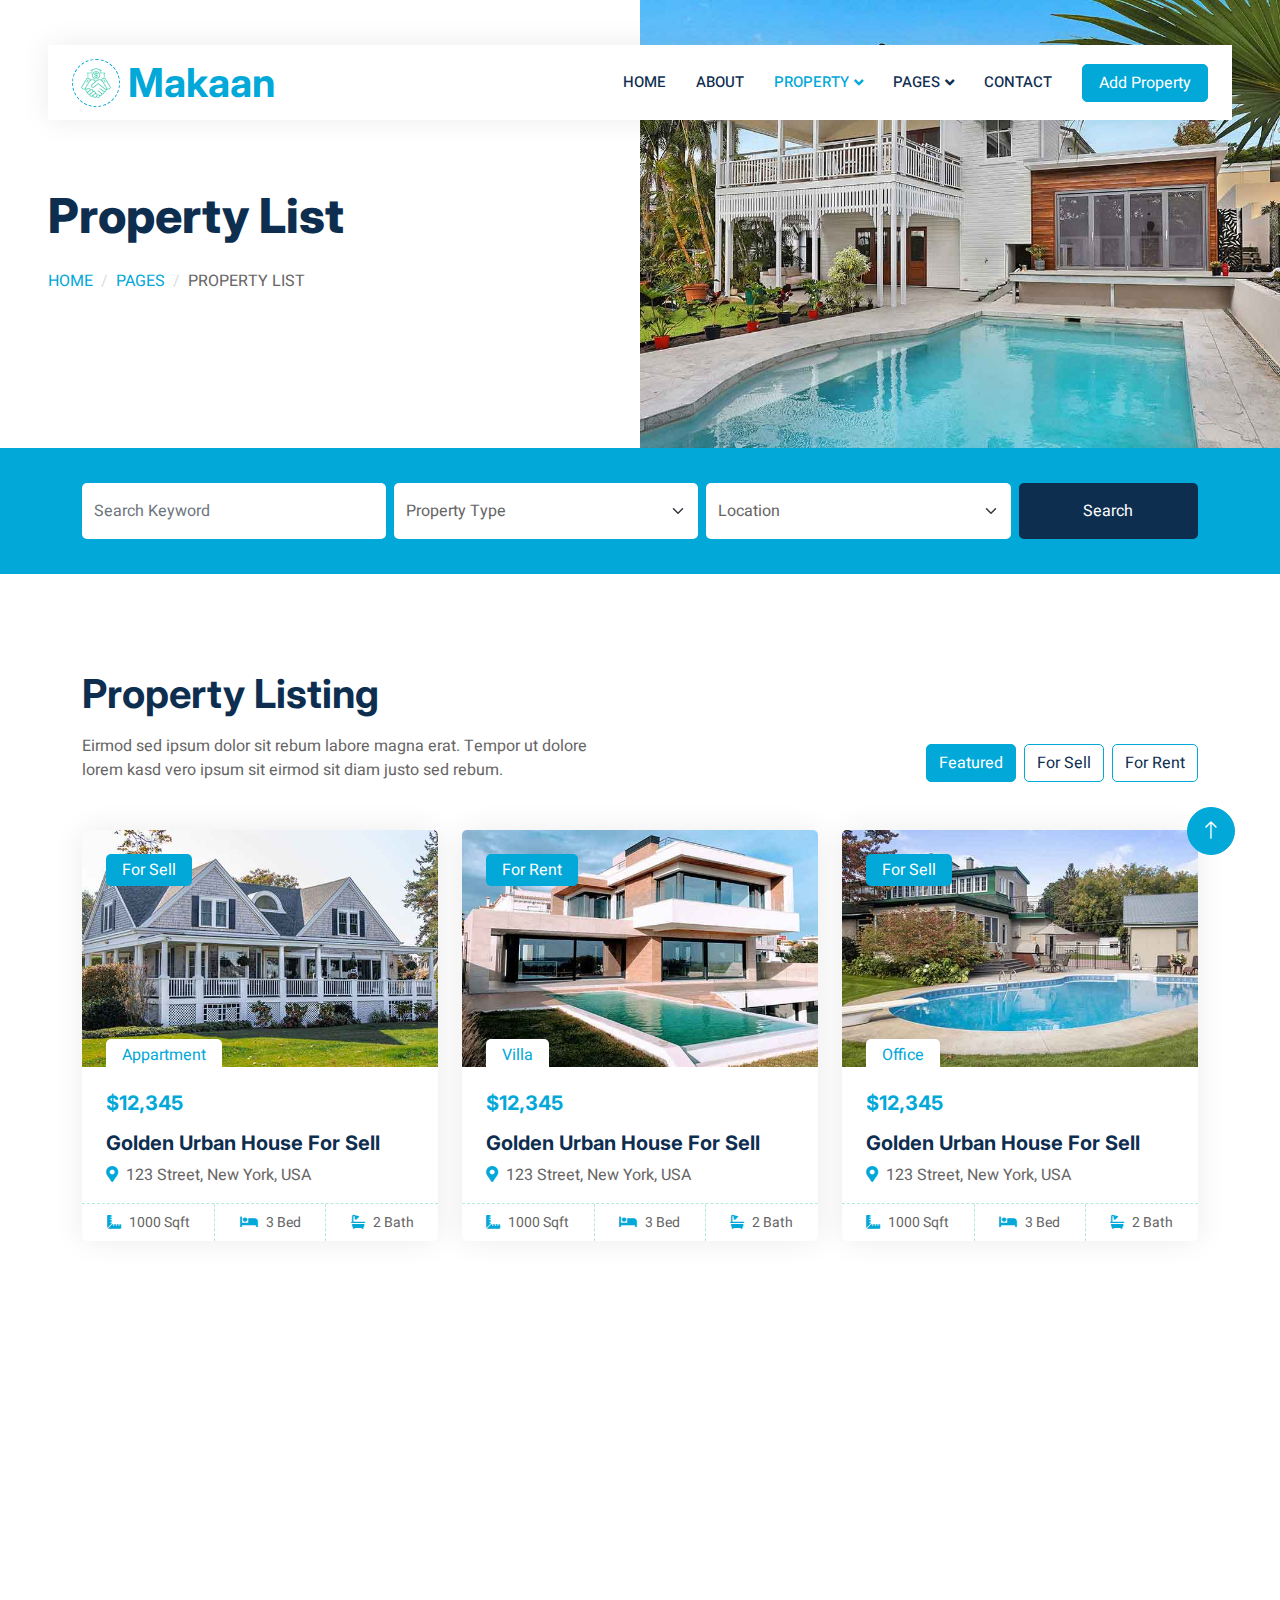
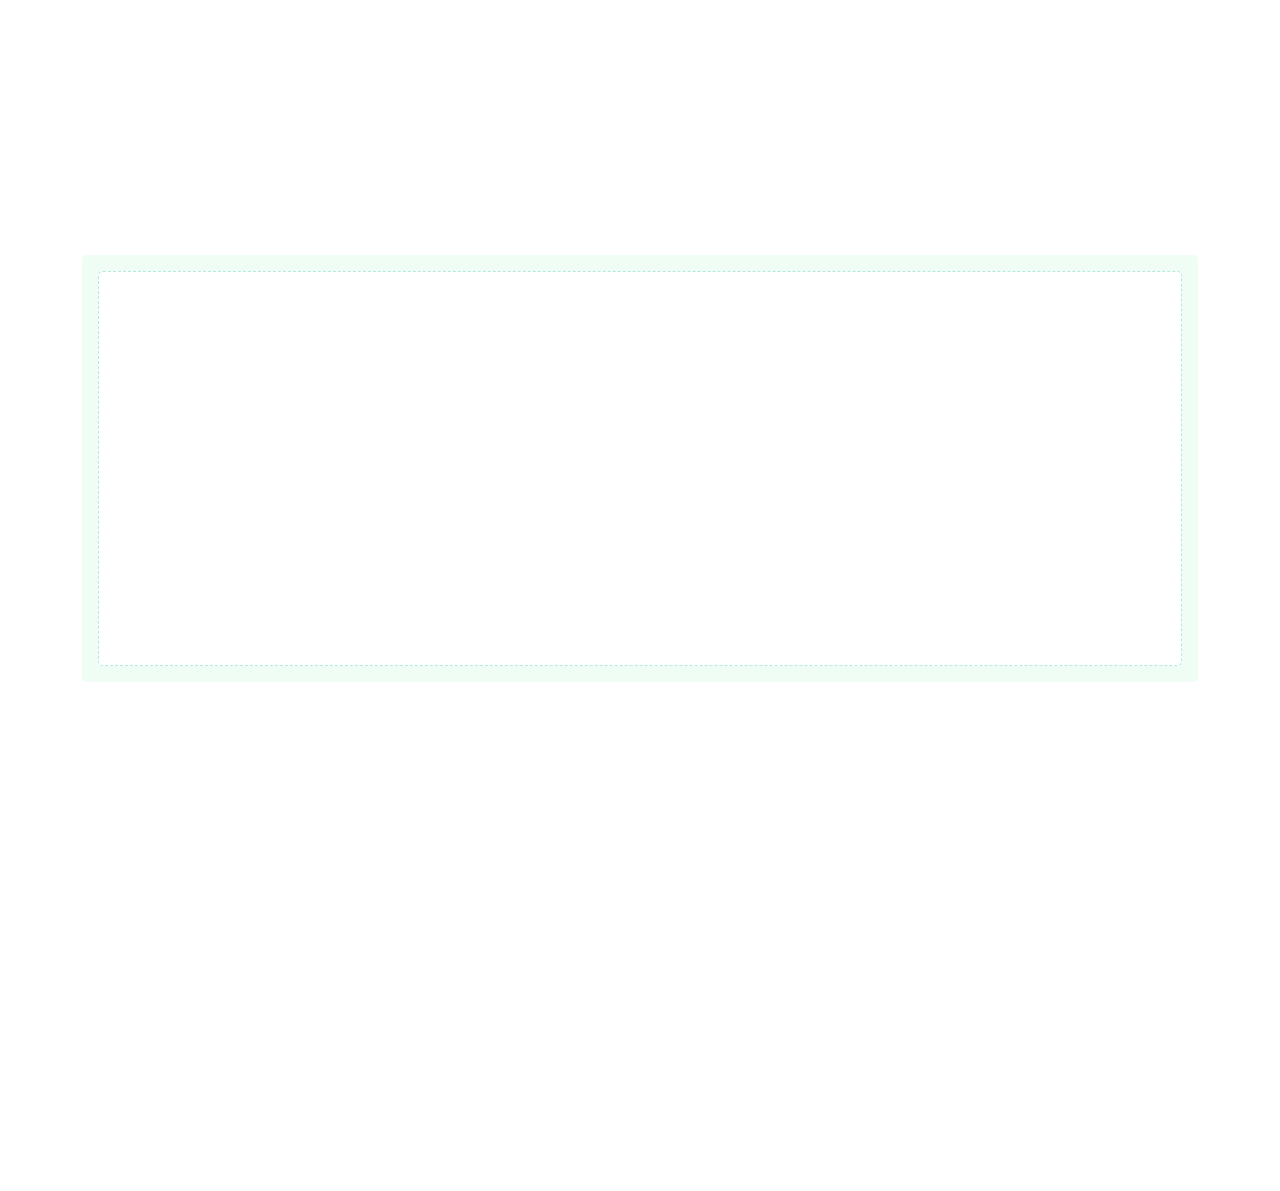
<file: property-list.html>
<!DOCTYPE html>
<html lang="en">

<head>
    <meta charset="utf-8">
    <title>Makaan - Real Estate HTML Template</title>
    <meta content="width=device-width, initial-scale=1.0" name="viewport">
    <meta content="" name="keywords">
    <meta content="" name="description">

    <!-- Favicon -->
    <link href="img/favicon.ico" rel="icon">

    <!-- Google Web Fonts -->
    <link rel="preconnect" href="https://fonts.googleapis.com">
    <link rel="preconnect" href="https://fonts.gstatic.com" crossorigin>
    <link href="https://fonts.googleapis.com/css2?family=Heebo:wght@400;500;600&family=Inter:wght@700;800&display=swap" rel="stylesheet">
    
    <!-- Icon Font Stylesheet -->
    <link href="https://cdnjs.cloudflare.com/ajax/libs/font-awesome/5.10.0/css/all.min.css" rel="stylesheet">
    <link href="https://cdn.jsdelivr.net/npm/bootstrap-icons@1.4.1/font/bootstrap-icons.css" rel="stylesheet">

    <!-- Libraries Stylesheet -->
    <link href="lib/animate/animate.min.css" rel="stylesheet">
    <link href="lib/owlcarousel/assets/owl.carousel.min.css" rel="stylesheet">

    <!-- Customized Bootstrap Stylesheet -->
    <link href="css/bootstrap.min.css" rel="stylesheet">

    <!-- Template Stylesheet -->
    <link href="css/style.css" rel="stylesheet">
</head>

<body>
    <div class="container-xxl bg-white p-0">
        <!-- Spinner Start -->
        <div id="spinner" class="show bg-white position-fixed translate-middle w-100 vh-100 top-50 start-50 d-flex align-items-center justify-content-center">
            <div class="spinner-border text-primary" style="width: 3rem; height: 3rem;" role="status">
                <span class="sr-only">Loading...</span>
            </div>
        </div>
        <!-- Spinner End -->


        <!-- Navbar Start -->
        <div class="container-fluid nav-bar bg-transparent">
            <nav class="navbar navbar-expand-lg bg-white navbar-light py-0 px-4">
                <a href="index.html" class="navbar-brand d-flex align-items-center text-center">
                    <div class="icon p-2 me-2">
                        <img class="img-fluid" src="img/icon-deal.png" alt="Icon" style="width: 30px; height: 30px;">
                    </div>
                    <h1 class="m-0 text-primary">Makaan</h1>
                </a>
                <button type="button" class="navbar-toggler" data-bs-toggle="collapse" data-bs-target="#navbarCollapse">
                    <span class="navbar-toggler-icon"></span>
                </button>
                <div class="collapse navbar-collapse" id="navbarCollapse">
                    <div class="navbar-nav ms-auto">
                        <a href="index.html" class="nav-item nav-link">Home</a>
                        <a href="about.html" class="nav-item nav-link">About</a>
                        <div class="nav-item dropdown">
                            <a href="#" class="nav-link dropdown-toggle active" data-bs-toggle="dropdown">Property</a>
                            <div class="dropdown-menu rounded-0 m-0">
                                <a href="property-list.html" class="dropdown-item active">Property List</a>
                                <a href="property-type.html" class="dropdown-item">Property Type</a>
                                <a href="property-agent.html" class="dropdown-item">Property Agent</a>
                            </div>
                        </div>
                        <div class="nav-item dropdown">
                            <a href="#" class="nav-link dropdown-toggle" data-bs-toggle="dropdown">Pages</a>
                            <div class="dropdown-menu rounded-0 m-0">
                                <a href="testimonial.html" class="dropdown-item">Testimonial</a>
                                <a href="404.html" class="dropdown-item">404 Error</a>
                            </div>
                        </div>
                        <a href="contact.html" class="nav-item nav-link">Contact</a>
                    </div>
                    <a href="" class="btn btn-primary px-3 d-none d-lg-flex">Add Property</a>
                </div>
            </nav>
        </div>
        <!-- Navbar End -->


        <!-- Header Start -->
        <div class="container-fluid header bg-white p-0">
            <div class="row g-0 align-items-center flex-column-reverse flex-md-row">
                <div class="col-md-6 p-5 mt-lg-5">
                    <h1 class="display-5 animated fadeIn mb-4">Property List</h1> 
                        <nav aria-label="breadcrumb animated fadeIn">
                        <ol class="breadcrumb text-uppercase">
                            <li class="breadcrumb-item"><a href="#">Home</a></li>
                            <li class="breadcrumb-item"><a href="#">Pages</a></li>
                            <li class="breadcrumb-item text-body active" aria-current="page">Property List</li>
                        </ol>
                    </nav>
                </div>
                <div class="col-md-6 animated fadeIn">
                    <img class="img-fluid" src="img/header.jpg" alt="">
                </div>
            </div>
        </div>
        <!-- Header End -->


        <!-- Search Start -->
        <div class="container-fluid bg-primary mb-5 wow fadeIn" data-wow-delay="0.1s" style="padding: 35px;">
            <div class="container">
                <div class="row g-2">
                    <div class="col-md-10">
                        <div class="row g-2">
                            <div class="col-md-4">
                                <input type="text" class="form-control border-0 py-3" placeholder="Search Keyword">
                            </div>
                            <div class="col-md-4">
                                <select class="form-select border-0 py-3">
                                    <option selected>Property Type</option>
                                    <option value="1">Property Type 1</option>
                                    <option value="2">Property Type 2</option>
                                    <option value="3">Property Type 3</option>
                                </select>
                            </div>
                            <div class="col-md-4">
                                <select class="form-select border-0 py-3">
                                    <option selected>Location</option>
                                    <option value="1">Location 1</option>
                                    <option value="2">Location 2</option>
                                    <option value="3">Location 3</option>
                                </select>
                            </div>
                        </div>
                    </div>
                    <div class="col-md-2">
                        <button class="btn btn-dark border-0 w-100 py-3">Search</button>
                    </div>
                </div>
            </div>
        </div>
        <!-- Search End -->


        <!-- Property List Start -->
        <div class="container-xxl py-5">
            <div class="container">
                <div class="row g-0 gx-5 align-items-end">
                    <div class="col-lg-6">
                        <div class="text-start mx-auto mb-5 wow slideInLeft" data-wow-delay="0.1s">
                            <h1 class="mb-3">Property Listing</h1>
                            <p>Eirmod sed ipsum dolor sit rebum labore magna erat. Tempor ut dolore lorem kasd vero ipsum sit eirmod sit diam justo sed rebum.</p>
                        </div>
                    </div>
                    <div class="col-lg-6 text-start text-lg-end wow slideInRight" data-wow-delay="0.1s">
                        <ul class="nav nav-pills d-inline-flex justify-content-end mb-5">
                            <li class="nav-item me-2">
                                <a class="btn btn-outline-primary active" data-bs-toggle="pill" href="#tab-1">Featured</a>
                            </li>
                            <li class="nav-item me-2">
                                <a class="btn btn-outline-primary" data-bs-toggle="pill" href="#tab-2">For Sell</a>
                            </li>
                            <li class="nav-item me-0">
                                <a class="btn btn-outline-primary" data-bs-toggle="pill" href="#tab-3">For Rent</a>
                            </li>
                        </ul>
                    </div>
                </div>
                <div class="tab-content">
                    <div id="tab-1" class="tab-pane fade show p-0 active">
                        <div class="row g-4">
                            <div class="col-lg-4 col-md-6 wow fadeInUp" data-wow-delay="0.1s">
                                <div class="property-item rounded overflow-hidden">
                                    <div class="position-relative overflow-hidden">
                                        <a href=""><img class="img-fluid" src="img/property-1.jpg" alt=""></a>
                                        <div class="bg-primary rounded text-white position-absolute start-0 top-0 m-4 py-1 px-3">For Sell</div>
                                        <div class="bg-white rounded-top text-primary position-absolute start-0 bottom-0 mx-4 pt-1 px-3">Appartment</div>
                                    </div>
                                    <div class="p-4 pb-0">
                                        <h5 class="text-primary mb-3">$12,345</h5>
                                        <a class="d-block h5 mb-2" href="">Golden Urban House For Sell</a>
                                        <p><i class="fa fa-map-marker-alt text-primary me-2"></i>123 Street, New York, USA</p>
                                    </div>
                                    <div class="d-flex border-top">
                                        <small class="flex-fill text-center border-end py-2"><i class="fa fa-ruler-combined text-primary me-2"></i>1000 Sqft</small>
                                        <small class="flex-fill text-center border-end py-2"><i class="fa fa-bed text-primary me-2"></i>3 Bed</small>
                                        <small class="flex-fill text-center py-2"><i class="fa fa-bath text-primary me-2"></i>2 Bath</small>
                                    </div>
                                </div>
                            </div>
                            <div class="col-lg-4 col-md-6 wow fadeInUp" data-wow-delay="0.3s">
                                <div class="property-item rounded overflow-hidden">
                                    <div class="position-relative overflow-hidden">
                                        <a href=""><img class="img-fluid" src="img/property-2.jpg" alt=""></a>
                                        <div class="bg-primary rounded text-white position-absolute start-0 top-0 m-4 py-1 px-3">For Rent</div>
                                        <div class="bg-white rounded-top text-primary position-absolute start-0 bottom-0 mx-4 pt-1 px-3">Villa</div>
                                    </div>
                                    <div class="p-4 pb-0">
                                        <h5 class="text-primary mb-3">$12,345</h5>
                                        <a class="d-block h5 mb-2" href="">Golden Urban House For Sell</a>
                                        <p><i class="fa fa-map-marker-alt text-primary me-2"></i>123 Street, New York, USA</p>
                                    </div>
                                    <div class="d-flex border-top">
                                        <small class="flex-fill text-center border-end py-2"><i class="fa fa-ruler-combined text-primary me-2"></i>1000 Sqft</small>
                                        <small class="flex-fill text-center border-end py-2"><i class="fa fa-bed text-primary me-2"></i>3 Bed</small>
                                        <small class="flex-fill text-center py-2"><i class="fa fa-bath text-primary me-2"></i>2 Bath</small>
                                    </div>
                                </div>
                            </div>
                            <div class="col-lg-4 col-md-6 wow fadeInUp" data-wow-delay="0.5s">
                                <div class="property-item rounded overflow-hidden">
                                    <div class="position-relative overflow-hidden">
                                        <a href=""><img class="img-fluid" src="img/property-3.jpg" alt=""></a>
                                        <div class="bg-primary rounded text-white position-absolute start-0 top-0 m-4 py-1 px-3">For Sell</div>
                                        <div class="bg-white rounded-top text-primary position-absolute start-0 bottom-0 mx-4 pt-1 px-3">Office</div>
                                    </div>
                                    <div class="p-4 pb-0">
                                        <h5 class="text-primary mb-3">$12,345</h5>
                                        <a class="d-block h5 mb-2" href="">Golden Urban House For Sell</a>
                                        <p><i class="fa fa-map-marker-alt text-primary me-2"></i>123 Street, New York, USA</p>
                                    </div>
                                    <div class="d-flex border-top">
                                        <small class="flex-fill text-center border-end py-2"><i class="fa fa-ruler-combined text-primary me-2"></i>1000 Sqft</small>
                                        <small class="flex-fill text-center border-end py-2"><i class="fa fa-bed text-primary me-2"></i>3 Bed</small>
                                        <small class="flex-fill text-center py-2"><i class="fa fa-bath text-primary me-2"></i>2 Bath</small>
                                    </div>
                                </div>
                            </div>
                            <div class="col-lg-4 col-md-6 wow fadeInUp" data-wow-delay="0.1s">
                                <div class="property-item rounded overflow-hidden">
                                    <div class="position-relative overflow-hidden">
                                        <a href=""><img class="img-fluid" src="img/property-4.jpg" alt=""></a>
                                        <div class="bg-primary rounded text-white position-absolute start-0 top-0 m-4 py-1 px-3">For Rent</div>
                                        <div class="bg-white rounded-top text-primary position-absolute start-0 bottom-0 mx-4 pt-1 px-3">Building</div>
                                    </div>
                                    <div class="p-4 pb-0">
                                        <h5 class="text-primary mb-3">$12,345</h5>
                                        <a class="d-block h5 mb-2" href="">Golden Urban House For Sell</a>
                                        <p><i class="fa fa-map-marker-alt text-primary me-2"></i>123 Street, New York, USA</p>
                                    </div>
                                    <div class="d-flex border-top">
                                        <small class="flex-fill text-center border-end py-2"><i class="fa fa-ruler-combined text-primary me-2"></i>1000 Sqft</small>
                                        <small class="flex-fill text-center border-end py-2"><i class="fa fa-bed text-primary me-2"></i>3 Bed</small>
                                        <small class="flex-fill text-center py-2"><i class="fa fa-bath text-primary me-2"></i>2 Bath</small>
                                    </div>
                                </div>
                            </div>
                            <div class="col-lg-4 col-md-6 wow fadeInUp" data-wow-delay="0.3s">
                                <div class="property-item rounded overflow-hidden">
                                    <div class="position-relative overflow-hidden">
                                        <a href=""><img class="img-fluid" src="img/property-5.jpg" alt=""></a>
                                        <div class="bg-primary rounded text-white position-absolute start-0 top-0 m-4 py-1 px-3">For Sell</div>
                                        <div class="bg-white rounded-top text-primary position-absolute start-0 bottom-0 mx-4 pt-1 px-3">Home</div>
                                    </div>
                                    <div class="p-4 pb-0">
                                        <h5 class="text-primary mb-3">$12,345</h5>
                                        <a class="d-block h5 mb-2" href="">Golden Urban House For Sell</a>
                                        <p><i class="fa fa-map-marker-alt text-primary me-2"></i>123 Street, New York, USA</p>
                                    </div>
                                    <div class="d-flex border-top">
                                        <small class="flex-fill text-center border-end py-2"><i class="fa fa-ruler-combined text-primary me-2"></i>1000 Sqft</small>
                                        <small class="flex-fill text-center border-end py-2"><i class="fa fa-bed text-primary me-2"></i>3 Bed</small>
                                        <small class="flex-fill text-center py-2"><i class="fa fa-bath text-primary me-2"></i>2 Bath</small>
                                    </div>
                                </div>
                            </div>
                            <div class="col-lg-4 col-md-6 wow fadeInUp" data-wow-delay="0.5s">
                                <div class="property-item rounded overflow-hidden">
                                    <div class="position-relative overflow-hidden">
                                        <a href=""><img class="img-fluid" src="img/property-6.jpg" alt=""></a>
                                        <div class="bg-primary rounded text-white position-absolute start-0 top-0 m-4 py-1 px-3">For Rent</div>
                                        <div class="bg-white rounded-top text-primary position-absolute start-0 bottom-0 mx-4 pt-1 px-3">Shop</div>
                                    </div>
                                    <div class="p-4 pb-0">
                                        <h5 class="text-primary mb-3">$12,345</h5>
                                        <a class="d-block h5 mb-2" href="">Golden Urban House For Sell</a>
                                        <p><i class="fa fa-map-marker-alt text-primary me-2"></i>123 Street, New York, USA</p>
                                    </div>
                                    <div class="d-flex border-top">
                                        <small class="flex-fill text-center border-end py-2"><i class="fa fa-ruler-combined text-primary me-2"></i>1000 Sqft</small>
                                        <small class="flex-fill text-center border-end py-2"><i class="fa fa-bed text-primary me-2"></i>3 Bed</small>
                                        <small class="flex-fill text-center py-2"><i class="fa fa-bath text-primary me-2"></i>2 Bath</small>
                                    </div>
                                </div>
                            </div>
                            <div class="col-12 text-center wow fadeInUp" data-wow-delay="0.1s">
                                <a class="btn btn-primary py-3 px-5" href="">Browse More Property</a>
                            </div>
                        </div>
                    </div>
                    <div id="tab-2" class="tab-pane fade show p-0">
                        <div class="row g-4">
                            <div class="col-lg-4 col-md-6">
                                <div class="property-item rounded overflow-hidden">
                                    <div class="position-relative overflow-hidden">
                                        <a href=""><img class="img-fluid" src="img/property-1.jpg" alt=""></a>
                                        <div class="bg-primary rounded text-white position-absolute start-0 top-0 m-4 py-1 px-3">For Sell</div>
                                        <div class="bg-white rounded-top text-primary position-absolute start-0 bottom-0 mx-4 pt-1 px-3">Appartment</div>
                                    </div>
                                    <div class="p-4 pb-0">
                                        <h5 class="text-primary mb-3">$12,345</h5>
                                        <a class="d-block h5 mb-2" href="">Golden Urban House For Sell</a>
                                        <p><i class="fa fa-map-marker-alt text-primary me-2"></i>123 Street, New York, USA</p>
                                    </div>
                                    <div class="d-flex border-top">
                                        <small class="flex-fill text-center border-end py-2"><i class="fa fa-ruler-combined text-primary me-2"></i>1000 Sqft</small>
                                        <small class="flex-fill text-center border-end py-2"><i class="fa fa-bed text-primary me-2"></i>3 Bed</small>
                                        <small class="flex-fill text-center py-2"><i class="fa fa-bath text-primary me-2"></i>2 Bath</small>
                                    </div>
                                </div>
                            </div>
                            <div class="col-lg-4 col-md-6">
                                <div class="property-item rounded overflow-hidden">
                                    <div class="position-relative overflow-hidden">
                                        <a href=""><img class="img-fluid" src="img/property-2.jpg" alt=""></a>
                                        <div class="bg-primary rounded text-white position-absolute start-0 top-0 m-4 py-1 px-3">For Rent</div>
                                        <div class="bg-white rounded-top text-primary position-absolute start-0 bottom-0 mx-4 pt-1 px-3">Villa</div>
                                    </div>
                                    <div class="p-4 pb-0">
                                        <h5 class="text-primary mb-3">$12,345</h5>
                                        <a class="d-block h5 mb-2" href="">Golden Urban House For Sell</a>
                                        <p><i class="fa fa-map-marker-alt text-primary me-2"></i>123 Street, New York, USA</p>
                                    </div>
                                    <div class="d-flex border-top">
                                        <small class="flex-fill text-center border-end py-2"><i class="fa fa-ruler-combined text-primary me-2"></i>1000 Sqft</small>
                                        <small class="flex-fill text-center border-end py-2"><i class="fa fa-bed text-primary me-2"></i>3 Bed</small>
                                        <small class="flex-fill text-center py-2"><i class="fa fa-bath text-primary me-2"></i>2 Bath</small>
                                    </div>
                                </div>
                            </div>
                            <div class="col-lg-4 col-md-6">
                                <div class="property-item rounded overflow-hidden">
                                    <div class="position-relative overflow-hidden">
                                        <a href=""><img class="img-fluid" src="img/property-3.jpg" alt=""></a>
                                        <div class="bg-primary rounded text-white position-absolute start-0 top-0 m-4 py-1 px-3">For Sell</div>
                                        <div class="bg-white rounded-top text-primary position-absolute start-0 bottom-0 mx-4 pt-1 px-3">Office</div>
                                    </div>
                                    <div class="p-4 pb-0">
                                        <h5 class="text-primary mb-3">$12,345</h5>
                                        <a class="d-block h5 mb-2" href="">Golden Urban House For Sell</a>
                                        <p><i class="fa fa-map-marker-alt text-primary me-2"></i>123 Street, New York, USA</p>
                                    </div>
                                    <div class="d-flex border-top">
                                        <small class="flex-fill text-center border-end py-2"><i class="fa fa-ruler-combined text-primary me-2"></i>1000 Sqft</small>
                                        <small class="flex-fill text-center border-end py-2"><i class="fa fa-bed text-primary me-2"></i>3 Bed</small>
                                        <small class="flex-fill text-center py-2"><i class="fa fa-bath text-primary me-2"></i>2 Bath</small>
                                    </div>
                                </div>
                            </div>
                            <div class="col-lg-4 col-md-6">
                                <div class="property-item rounded overflow-hidden">
                                    <div class="position-relative overflow-hidden">
                                        <a href=""><img class="img-fluid" src="img/property-4.jpg" alt=""></a>
                                        <div class="bg-primary rounded text-white position-absolute start-0 top-0 m-4 py-1 px-3">For Rent</div>
                                        <div class="bg-white rounded-top text-primary position-absolute start-0 bottom-0 mx-4 pt-1 px-3">Building</div>
                                    </div>
                                    <div class="p-4 pb-0">
                                        <h5 class="text-primary mb-3">$12,345</h5>
                                        <a class="d-block h5 mb-2" href="">Golden Urban House For Sell</a>
                                        <p><i class="fa fa-map-marker-alt text-primary me-2"></i>123 Street, New York, USA</p>
                                    </div>
                                    <div class="d-flex border-top">
                                        <small class="flex-fill text-center border-end py-2"><i class="fa fa-ruler-combined text-primary me-2"></i>1000 Sqft</small>
                                        <small class="flex-fill text-center border-end py-2"><i class="fa fa-bed text-primary me-2"></i>3 Bed</small>
                                        <small class="flex-fill text-center py-2"><i class="fa fa-bath text-primary me-2"></i>2 Bath</small>
                                    </div>
                                </div>
                            </div>
                            <div class="col-lg-4 col-md-6">
                                <div class="property-item rounded overflow-hidden">
                                    <div class="position-relative overflow-hidden">
                                        <a href=""><img class="img-fluid" src="img/property-5.jpg" alt=""></a>
                                        <div class="bg-primary rounded text-white position-absolute start-0 top-0 m-4 py-1 px-3">For Sell</div>
                                        <div class="bg-white rounded-top text-primary position-absolute start-0 bottom-0 mx-4 pt-1 px-3">Home</div>
                                    </div>
                                    <div class="p-4 pb-0">
                                        <h5 class="text-primary mb-3">$12,345</h5>
                                        <a class="d-block h5 mb-2" href="">Golden Urban House For Sell</a>
                                        <p><i class="fa fa-map-marker-alt text-primary me-2"></i>123 Street, New York, USA</p>
                                    </div>
                                    <div class="d-flex border-top">
                                        <small class="flex-fill text-center border-end py-2"><i class="fa fa-ruler-combined text-primary me-2"></i>1000 Sqft</small>
                                        <small class="flex-fill text-center border-end py-2"><i class="fa fa-bed text-primary me-2"></i>3 Bed</small>
                                        <small class="flex-fill text-center py-2"><i class="fa fa-bath text-primary me-2"></i>2 Bath</small>
                                    </div>
                                </div>
                            </div>
                            <div class="col-lg-4 col-md-6">
                                <div class="property-item rounded overflow-hidden">
                                    <div class="position-relative overflow-hidden">
                                        <a href=""><img class="img-fluid" src="img/property-6.jpg" alt=""></a>
                                        <div class="bg-primary rounded text-white position-absolute start-0 top-0 m-4 py-1 px-3">For Rent</div>
                                        <div class="bg-white rounded-top text-primary position-absolute start-0 bottom-0 mx-4 pt-1 px-3">Shop</div>
                                    </div>
                                    <div class="p-4 pb-0">
                                        <h5 class="text-primary mb-3">$12,345</h5>
                                        <a class="d-block h5 mb-2" href="">Golden Urban House For Sell</a>
                                        <p><i class="fa fa-map-marker-alt text-primary me-2"></i>123 Street, New York, USA</p>
                                    </div>
                                    <div class="d-flex border-top">
                                        <small class="flex-fill text-center border-end py-2"><i class="fa fa-ruler-combined text-primary me-2"></i>1000 Sqft</small>
                                        <small class="flex-fill text-center border-end py-2"><i class="fa fa-bed text-primary me-2"></i>3 Bed</small>
                                        <small class="flex-fill text-center py-2"><i class="fa fa-bath text-primary me-2"></i>2 Bath</small>
                                    </div>
                                </div>
                            </div>
                            <div class="col-12 text-center">
                                <a class="btn btn-primary py-3 px-5" href="">Browse More Property</a>
                            </div>
                        </div>
                    </div>
                    <div id="tab-3" class="tab-pane fade show p-0">
                        <div class="row g-4">
                            <div class="col-lg-4 col-md-6">
                                <div class="property-item rounded overflow-hidden">
                                    <div class="position-relative overflow-hidden">
                                        <a href=""><img class="img-fluid" src="img/property-1.jpg" alt=""></a>
                                        <div class="bg-primary rounded text-white position-absolute start-0 top-0 m-4 py-1 px-3">For Sell</div>
                                        <div class="bg-white rounded-top text-primary position-absolute start-0 bottom-0 mx-4 pt-1 px-3">Appartment</div>
                                    </div>
                                    <div class="p-4 pb-0">
                                        <h5 class="text-primary mb-3">$12,345</h5>
                                        <a class="d-block h5 mb-2" href="">Golden Urban House For Sell</a>
                                        <p><i class="fa fa-map-marker-alt text-primary me-2"></i>123 Street, New York, USA</p>
                                    </div>
                                    <div class="d-flex border-top">
                                        <small class="flex-fill text-center border-end py-2"><i class="fa fa-ruler-combined text-primary me-2"></i>1000 Sqft</small>
                                        <small class="flex-fill text-center border-end py-2"><i class="fa fa-bed text-primary me-2"></i>3 Bed</small>
                                        <small class="flex-fill text-center py-2"><i class="fa fa-bath text-primary me-2"></i>2 Bath</small>
                                    </div>
                                </div>
                            </div>
                            <div class="col-lg-4 col-md-6">
                                <div class="property-item rounded overflow-hidden">
                                    <div class="position-relative overflow-hidden">
                                        <a href=""><img class="img-fluid" src="img/property-2.jpg" alt=""></a>
                                        <div class="bg-primary rounded text-white position-absolute start-0 top-0 m-4 py-1 px-3">For Rent</div>
                                        <div class="bg-white rounded-top text-primary position-absolute start-0 bottom-0 mx-4 pt-1 px-3">Villa</div>
                                    </div>
                                    <div class="p-4 pb-0">
                                        <h5 class="text-primary mb-3">$12,345</h5>
                                        <a class="d-block h5 mb-2" href="">Golden Urban House For Sell</a>
                                        <p><i class="fa fa-map-marker-alt text-primary me-2"></i>123 Street, New York, USA</p>
                                    </div>
                                    <div class="d-flex border-top">
                                        <small class="flex-fill text-center border-end py-2"><i class="fa fa-ruler-combined text-primary me-2"></i>1000 Sqft</small>
                                        <small class="flex-fill text-center border-end py-2"><i class="fa fa-bed text-primary me-2"></i>3 Bed</small>
                                        <small class="flex-fill text-center py-2"><i class="fa fa-bath text-primary me-2"></i>2 Bath</small>
                                    </div>
                                </div>
                            </div>
                            <div class="col-lg-4 col-md-6">
                                <div class="property-item rounded overflow-hidden">
                                    <div class="position-relative overflow-hidden">
                                        <a href=""><img class="img-fluid" src="img/property-3.jpg" alt=""></a>
                                        <div class="bg-primary rounded text-white position-absolute start-0 top-0 m-4 py-1 px-3">For Sell</div>
                                        <div class="bg-white rounded-top text-primary position-absolute start-0 bottom-0 mx-4 pt-1 px-3">Office</div>
                                    </div>
                                    <div class="p-4 pb-0">
                                        <h5 class="text-primary mb-3">$12,345</h5>
                                        <a class="d-block h5 mb-2" href="">Golden Urban House For Sell</a>
                                        <p><i class="fa fa-map-marker-alt text-primary me-2"></i>123 Street, New York, USA</p>
                                    </div>
                                    <div class="d-flex border-top">
                                        <small class="flex-fill text-center border-end py-2"><i class="fa fa-ruler-combined text-primary me-2"></i>1000 Sqft</small>
                                        <small class="flex-fill text-center border-end py-2"><i class="fa fa-bed text-primary me-2"></i>3 Bed</small>
                                        <small class="flex-fill text-center py-2"><i class="fa fa-bath text-primary me-2"></i>2 Bath</small>
                                    </div>
                                </div>
                            </div>
                            <div class="col-lg-4 col-md-6">
                                <div class="property-item rounded overflow-hidden">
                                    <div class="position-relative overflow-hidden">
                                        <a href=""><img class="img-fluid" src="img/property-4.jpg" alt=""></a>
                                        <div class="bg-primary rounded text-white position-absolute start-0 top-0 m-4 py-1 px-3">For Rent</div>
                                        <div class="bg-white rounded-top text-primary position-absolute start-0 bottom-0 mx-4 pt-1 px-3">Building</div>
                                    </div>
                                    <div class="p-4 pb-0">
                                        <h5 class="text-primary mb-3">$12,345</h5>
                                        <a class="d-block h5 mb-2" href="">Golden Urban House For Sell</a>
                                        <p><i class="fa fa-map-marker-alt text-primary me-2"></i>123 Street, New York, USA</p>
                                    </div>
                                    <div class="d-flex border-top">
                                        <small class="flex-fill text-center border-end py-2"><i class="fa fa-ruler-combined text-primary me-2"></i>1000 Sqft</small>
                                        <small class="flex-fill text-center border-end py-2"><i class="fa fa-bed text-primary me-2"></i>3 Bed</small>
                                        <small class="flex-fill text-center py-2"><i class="fa fa-bath text-primary me-2"></i>2 Bath</small>
                                    </div>
                                </div>
                            </div>
                            <div class="col-lg-4 col-md-6">
                                <div class="property-item rounded overflow-hidden">
                                    <div class="position-relative overflow-hidden">
                                        <a href=""><img class="img-fluid" src="img/property-5.jpg" alt=""></a>
                                        <div class="bg-primary rounded text-white position-absolute start-0 top-0 m-4 py-1 px-3">For Sell</div>
                                        <div class="bg-white rounded-top text-primary position-absolute start-0 bottom-0 mx-4 pt-1 px-3">Home</div>
                                    </div>
                                    <div class="p-4 pb-0">
                                        <h5 class="text-primary mb-3">$12,345</h5>
                                        <a class="d-block h5 mb-2" href="">Golden Urban House For Sell</a>
                                        <p><i class="fa fa-map-marker-alt text-primary me-2"></i>123 Street, New York, USA</p>
                                    </div>
                                    <div class="d-flex border-top">
                                        <small class="flex-fill text-center border-end py-2"><i class="fa fa-ruler-combined text-primary me-2"></i>1000 Sqft</small>
                                        <small class="flex-fill text-center border-end py-2"><i class="fa fa-bed text-primary me-2"></i>3 Bed</small>
                                        <small class="flex-fill text-center py-2"><i class="fa fa-bath text-primary me-2"></i>2 Bath</small>
                                    </div>
                                </div>
                            </div>
                            <div class="col-lg-4 col-md-6">
                                <div class="property-item rounded overflow-hidden">
                                    <div class="position-relative overflow-hidden">
                                        <a href=""><img class="img-fluid" src="img/property-6.jpg" alt=""></a>
                                        <div class="bg-primary rounded text-white position-absolute start-0 top-0 m-4 py-1 px-3">For Rent</div>
                                        <div class="bg-white rounded-top text-primary position-absolute start-0 bottom-0 mx-4 pt-1 px-3">Shop</div>
                                    </div>
                                    <div class="p-4 pb-0">
                                        <h5 class="text-primary mb-3">$12,345</h5>
                                        <a class="d-block h5 mb-2" href="">Golden Urban House For Sell</a>
                                        <p><i class="fa fa-map-marker-alt text-primary me-2"></i>123 Street, New York, USA</p>
                                    </div>
                                    <div class="d-flex border-top">
                                        <small class="flex-fill text-center border-end py-2"><i class="fa fa-ruler-combined text-primary me-2"></i>1000 Sqft</small>
                                        <small class="flex-fill text-center border-end py-2"><i class="fa fa-bed text-primary me-2"></i>3 Bed</small>
                                        <small class="flex-fill text-center py-2"><i class="fa fa-bath text-primary me-2"></i>2 Bath</small>
                                    </div>
                                </div>
                            </div>
                            <div class="col-12 text-center">
                                <a class="btn btn-primary py-3 px-5" href="">Browse More Property</a>
                            </div>
                        </div>
                    </div>
                </div>
            </div>
        </div>
        <!-- Property List End -->


        <!-- Call to Action Start -->
        <div class="container-xxl py-5">
            <div class="container">
                <div class="bg-light rounded p-3">
                    <div class="bg-white rounded p-4" style="border: 1px dashed rgba(0, 185, 142, .3)">
                        <div class="row g-5 align-items-center">
                            <div class="col-lg-6 wow fadeIn" data-wow-delay="0.1s">
                                <img class="img-fluid rounded w-100" src="img/call-to-action.jpg" alt="">
                            </div>
                            <div class="col-lg-6 wow fadeIn" data-wow-delay="0.5s">
                                <div class="mb-4">
                                    <h1 class="mb-3">Contact With Our Certified Agent</h1>
                                    <p>Eirmod sed ipsum dolor sit rebum magna erat. Tempor lorem kasd vero ipsum sit sit diam justo sed vero dolor duo.</p>
                                </div>
                                <a href="" class="btn btn-primary py-3 px-4 me-2"><i class="fa fa-phone-alt me-2"></i>Make A Call</a>
                                <a href="" class="btn btn-dark py-3 px-4"><i class="fa fa-calendar-alt me-2"></i>Get Appoinment</a>
                            </div>
                        </div>
                    </div>
                </div>
            </div>
        </div>
        <!-- Call to Action End -->
        

        <!-- Footer Start -->
        <div class="container-fluid bg-dark text-white-50 footer pt-5 mt-5 wow fadeIn" data-wow-delay="0.1s">
            <div class="container py-5">
                <div class="row g-5">
                    <div class="col-lg-3 col-md-6">
                        <h5 class="text-white mb-4">Get In Touch</h5>
                        <p class="mb-2"><i class="fa fa-map-marker-alt me-3"></i>123 Street, New York, USA</p>
                        <p class="mb-2"><i class="fa fa-phone-alt me-3"></i>+012 345 67890</p>
                        <p class="mb-2"><i class="fa fa-envelope me-3"></i>info@example.com</p>
                        <div class="d-flex pt-2">
                            <a class="btn btn-outline-light btn-social" href=""><i class="fab fa-twitter"></i></a>
                            <a class="btn btn-outline-light btn-social" href=""><i class="fab fa-facebook-f"></i></a>
                            <a class="btn btn-outline-light btn-social" href=""><i class="fab fa-youtube"></i></a>
                            <a class="btn btn-outline-light btn-social" href=""><i class="fab fa-linkedin-in"></i></a>
                        </div>
                    </div>
                    <div class="col-lg-3 col-md-6">
                        <h5 class="text-white mb-4">Quick Links</h5>
                        <a class="btn btn-link text-white-50" href="">About Us</a>
                        <a class="btn btn-link text-white-50" href="">Contact Us</a>
                        <a class="btn btn-link text-white-50" href="">Our Services</a>
                        <a class="btn btn-link text-white-50" href="">Privacy Policy</a>
                        <a class="btn btn-link text-white-50" href="">Terms & Condition</a>
                    </div>
                    <div class="col-lg-3 col-md-6">
                        <h5 class="text-white mb-4">Photo Gallery</h5>
                        <div class="row g-2 pt-2">
                            <div class="col-4">
                                <img class="img-fluid rounded bg-light p-1" src="img/property-1.jpg" alt="">
                            </div>
                            <div class="col-4">
                                <img class="img-fluid rounded bg-light p-1" src="img/property-2.jpg" alt="">
                            </div>
                            <div class="col-4">
                                <img class="img-fluid rounded bg-light p-1" src="img/property-3.jpg" alt="">
                            </div>
                            <div class="col-4">
                                <img class="img-fluid rounded bg-light p-1" src="img/property-4.jpg" alt="">
                            </div>
                            <div class="col-4">
                                <img class="img-fluid rounded bg-light p-1" src="img/property-5.jpg" alt="">
                            </div>
                            <div class="col-4">
                                <img class="img-fluid rounded bg-light p-1" src="img/property-6.jpg" alt="">
                            </div>
                        </div>
                    </div>
                    <div class="col-lg-3 col-md-6">
                        <h5 class="text-white mb-4">Newsletter</h5>
                        <p>Dolor amet sit justo amet elitr clita ipsum elitr est.</p>
                        <div class="position-relative mx-auto" style="max-width: 400px;">
                            <input class="form-control bg-transparent w-100 py-3 ps-4 pe-5" type="text" placeholder="Your email">
                            <button type="button" class="btn btn-primary py-2 position-absolute top-0 end-0 mt-2 me-2">SignUp</button>
                        </div>
                    </div>
                </div>
            </div>
            <div class="container">
                <div class="copyright">
                    <div class="row">
                        <div class="col-md-6 text-center text-md-start mb-3 mb-md-0">
                            &copy; <a class="border-bottom" href="#">Your Site Name</a>, All Right Reserved. 
							
							<!--/*** This template is free as long as you keep the footer author’s credit link/attribution link/backlink. If you'd like to use the template without the footer author’s credit link/attribution link/backlink, you can purchase the Credit Removal License from "https://htmlcodex.com/credit-removal". Thank you for your support. ***/-->
							Designed By <a class="border-bottom" href="https://htmlcodex.com">HTML Codex</a>
                        </div>
                        <div class="col-md-6 text-center text-md-end">
                            <div class="footer-menu">
                                <a href="">Home</a>
                                <a href="">Cookies</a>
                                <a href="">Help</a>
                                <a href="">FQAs</a>
                            </div>
                        </div>
                    </div>
                </div>
            </div>
        </div>
        <!-- Footer End -->


        <!-- Back to Top -->
        <a href="#" class="btn btn-lg btn-primary btn-lg-square back-to-top"><i class="bi bi-arrow-up"></i></a>
    </div>

    <!-- JavaScript Libraries -->
    <script src="https://code.jquery.com/jquery-3.4.1.min.js"></script>
    <script src="https://cdn.jsdelivr.net/npm/bootstrap@5.0.0/dist/js/bootstrap.bundle.min.js"></script>
    <script src="lib/wow/wow.min.js"></script>
    <script src="lib/easing/easing.min.js"></script>
    <script src="lib/waypoints/waypoints.min.js"></script>
    <script src="lib/owlcarousel/owl.carousel.min.js"></script>

    <!-- Template Javascript -->
    <script src="js/main.js"></script>
</body>

</html>
</file>
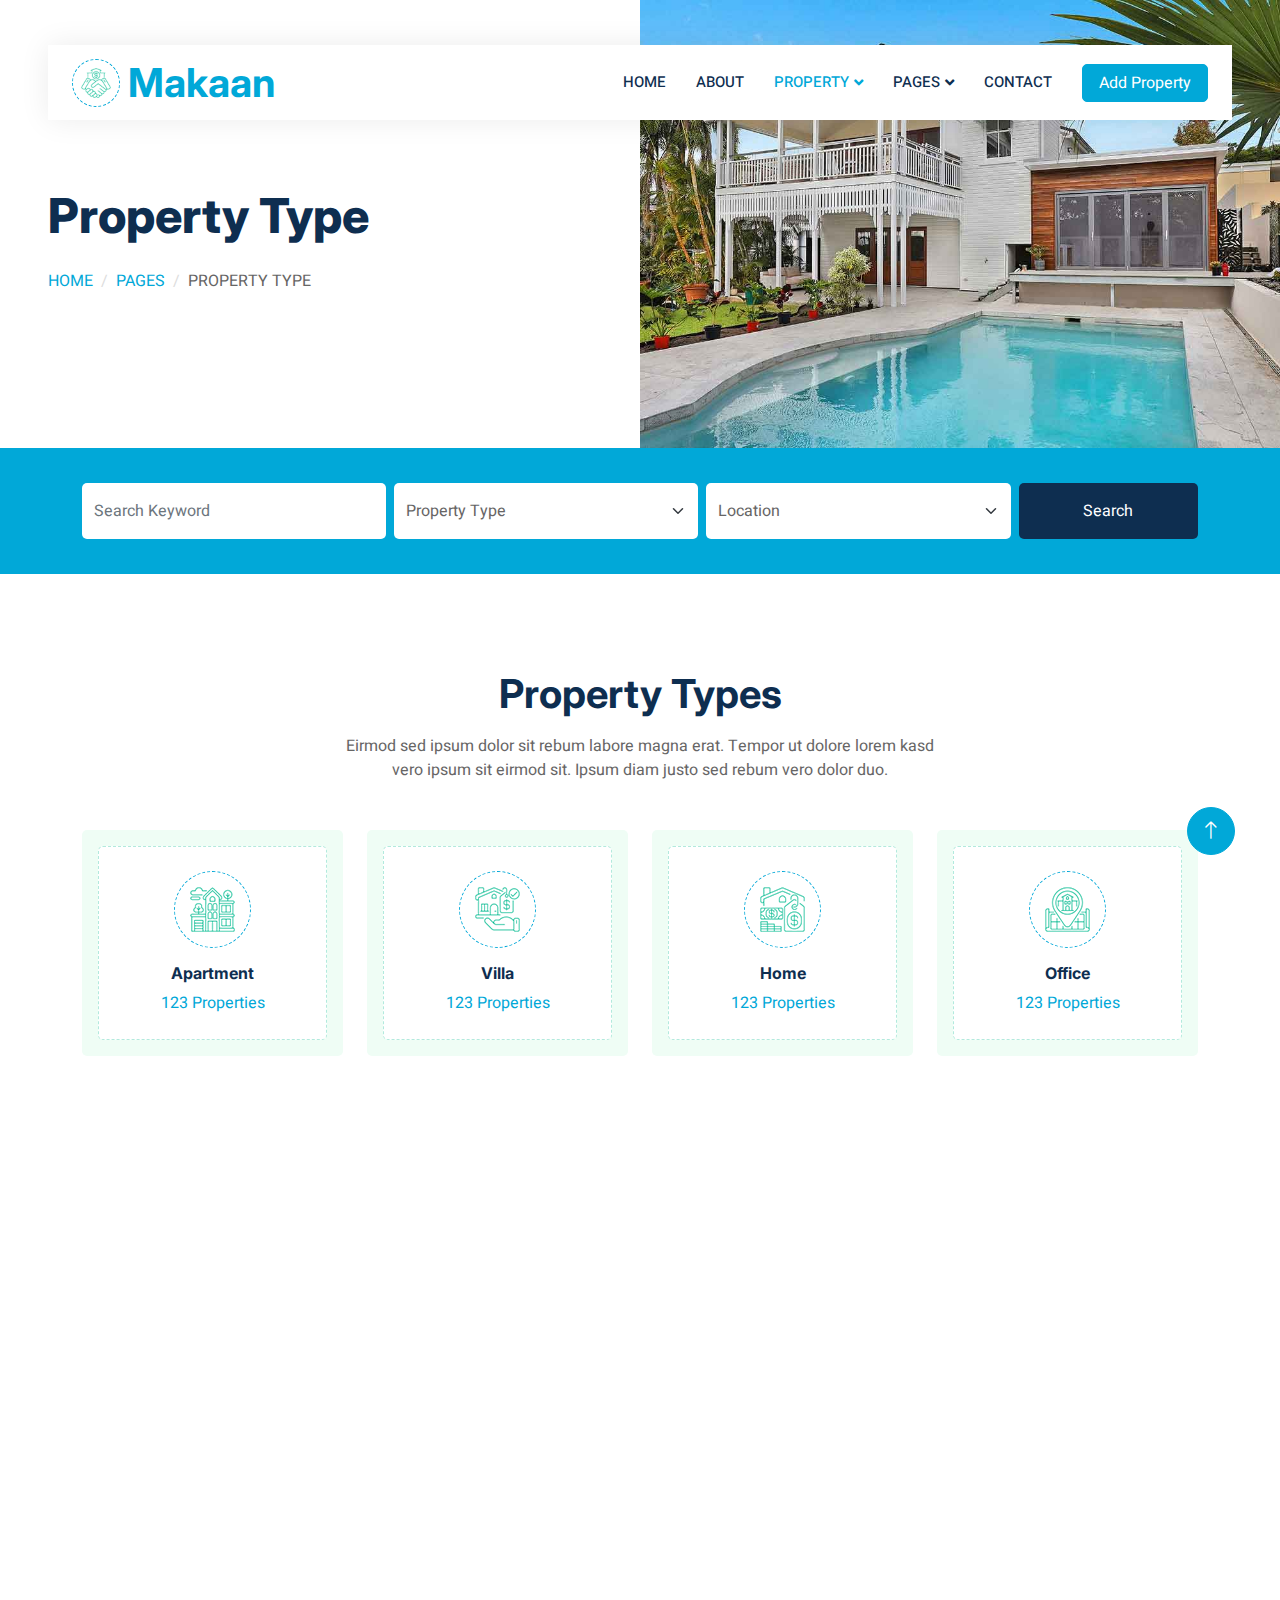
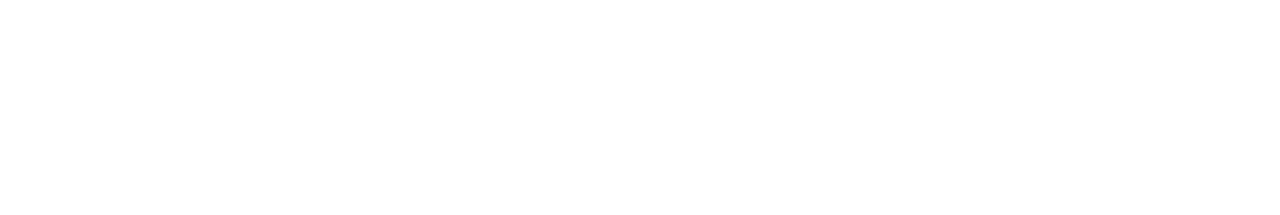
<file: property-type.html>
<!DOCTYPE html>
<html lang="en">

<head>
    <meta charset="utf-8">
    <title>Makaan - Real Estate HTML Template</title>
    <meta content="width=device-width, initial-scale=1.0" name="viewport">
    <meta content="" name="keywords">
    <meta content="" name="description">

    <!-- Favicon -->
    <link href="img/favicon.ico" rel="icon">

    <!-- Google Web Fonts -->
    <link rel="preconnect" href="https://fonts.googleapis.com">
    <link rel="preconnect" href="https://fonts.gstatic.com" crossorigin>
    <link href="https://fonts.googleapis.com/css2?family=Heebo:wght@400;500;600&family=Inter:wght@700;800&display=swap" rel="stylesheet">
    
    <!-- Icon Font Stylesheet -->
    <link href="https://cdnjs.cloudflare.com/ajax/libs/font-awesome/5.10.0/css/all.min.css" rel="stylesheet">
    <link href="https://cdn.jsdelivr.net/npm/bootstrap-icons@1.4.1/font/bootstrap-icons.css" rel="stylesheet">

    <!-- Libraries Stylesheet -->
    <link href="lib/animate/animate.min.css" rel="stylesheet">
    <link href="lib/owlcarousel/assets/owl.carousel.min.css" rel="stylesheet">

    <!-- Customized Bootstrap Stylesheet -->
    <link href="css/bootstrap.min.css" rel="stylesheet">

    <!-- Template Stylesheet -->
    <link href="css/style.css" rel="stylesheet">
</head>

<body>
    <div class="container-xxl bg-white p-0">
        <!-- Spinner Start -->
        <div id="spinner" class="show bg-white position-fixed translate-middle w-100 vh-100 top-50 start-50 d-flex align-items-center justify-content-center">
            <div class="spinner-border text-primary" style="width: 3rem; height: 3rem;" role="status">
                <span class="sr-only">Loading...</span>
            </div>
        </div>
        <!-- Spinner End -->


        <!-- Navbar Start -->
        <div class="container-fluid nav-bar bg-transparent">
            <nav class="navbar navbar-expand-lg bg-white navbar-light py-0 px-4">
                <a href="index.html" class="navbar-brand d-flex align-items-center text-center">
                    <div class="icon p-2 me-2">
                        <img class="img-fluid" src="img/icon-deal.png" alt="Icon" style="width: 30px; height: 30px;">
                    </div>
                    <h1 class="m-0 text-primary">Makaan</h1>
                </a>
                <button type="button" class="navbar-toggler" data-bs-toggle="collapse" data-bs-target="#navbarCollapse">
                    <span class="navbar-toggler-icon"></span>
                </button>
                <div class="collapse navbar-collapse" id="navbarCollapse">
                    <div class="navbar-nav ms-auto">
                        <a href="index.html" class="nav-item nav-link">Home</a>
                        <a href="about.html" class="nav-item nav-link">About</a>
                        <div class="nav-item dropdown">
                            <a href="#" class="nav-link dropdown-toggle active" data-bs-toggle="dropdown">Property</a>
                            <div class="dropdown-menu rounded-0 m-0">
                                <a href="property-list.html" class="dropdown-item">Property List</a>
                                <a href="property-type.html" class="dropdown-item active">Property Type</a>
                                <a href="property-agent.html" class="dropdown-item">Property Agent</a>
                            </div>
                        </div>
                        <div class="nav-item dropdown">
                            <a href="#" class="nav-link dropdown-toggle" data-bs-toggle="dropdown">Pages</a>
                            <div class="dropdown-menu rounded-0 m-0">
                                <a href="testimonial.html" class="dropdown-item">Testimonial</a>
                                <a href="404.html" class="dropdown-item">404 Error</a>
                            </div>
                        </div>
                        <a href="contact.html" class="nav-item nav-link">Contact</a>
                    </div>
                    <a href="" class="btn btn-primary px-3 d-none d-lg-flex">Add Property</a>
                </div>
            </nav>
        </div>
        <!-- Navbar End -->


        <!-- Header Start -->
        <div class="container-fluid header bg-white p-0">
            <div class="row g-0 align-items-center flex-column-reverse flex-md-row">
                <div class="col-md-6 p-5 mt-lg-5">
                    <h1 class="display-5 animated fadeIn mb-4">Property Type</h1> 
                        <nav aria-label="breadcrumb animated fadeIn">
                        <ol class="breadcrumb text-uppercase">
                            <li class="breadcrumb-item"><a href="#">Home</a></li>
                            <li class="breadcrumb-item"><a href="#">Pages</a></li>
                            <li class="breadcrumb-item text-body active" aria-current="page">Property Type</li>
                        </ol>
                    </nav>
                </div>
                <div class="col-md-6 animated fadeIn">
                    <img class="img-fluid" src="img/header.jpg" alt="">
                </div>
            </div>
        </div>
        <!-- Header End -->


        <!-- Search Start -->
        <div class="container-fluid bg-primary mb-5 wow fadeIn" data-wow-delay="0.1s" style="padding: 35px;">
            <div class="container">
                <div class="row g-2">
                    <div class="col-md-10">
                        <div class="row g-2">
                            <div class="col-md-4">
                                <input type="text" class="form-control border-0 py-3" placeholder="Search Keyword">
                            </div>
                            <div class="col-md-4">
                                <select class="form-select border-0 py-3">
                                    <option selected>Property Type</option>
                                    <option value="1">Property Type 1</option>
                                    <option value="2">Property Type 2</option>
                                    <option value="3">Property Type 3</option>
                                </select>
                            </div>
                            <div class="col-md-4">
                                <select class="form-select border-0 py-3">
                                    <option selected>Location</option>
                                    <option value="1">Location 1</option>
                                    <option value="2">Location 2</option>
                                    <option value="3">Location 3</option>
                                </select>
                            </div>
                        </div>
                    </div>
                    <div class="col-md-2">
                        <button class="btn btn-dark border-0 w-100 py-3">Search</button>
                    </div>
                </div>
            </div>
        </div>
        <!-- Search End -->


        <!-- Category Start -->
        <div class="container-xxl py-5">
            <div class="container">
                <div class="text-center mx-auto mb-5 wow fadeInUp" data-wow-delay="0.1s" style="max-width: 600px;">
                    <h1 class="mb-3">Property Types</h1>
                    <p>Eirmod sed ipsum dolor sit rebum labore magna erat. Tempor ut dolore lorem kasd vero ipsum sit eirmod sit. Ipsum diam justo sed rebum vero dolor duo.</p>
                </div>
                <div class="row g-4">
                    <div class="col-lg-3 col-sm-6 wow fadeInUp" data-wow-delay="0.1s">
                        <a class="cat-item d-block bg-light text-center rounded p-3" href="">
                            <div class="rounded p-4">
                                <div class="icon mb-3">
                                    <img class="img-fluid" src="img/icon-apartment.png" alt="Icon">
                                </div>
                                <h6>Apartment</h6>
                                <span>123 Properties</span>
                            </div>
                        </a>
                    </div>
                    <div class="col-lg-3 col-sm-6 wow fadeInUp" data-wow-delay="0.3s">
                        <a class="cat-item d-block bg-light text-center rounded p-3" href="">
                            <div class="rounded p-4">
                                <div class="icon mb-3">
                                    <img class="img-fluid" src="img/icon-villa.png" alt="Icon">
                                </div>
                                <h6>Villa</h6>
                                <span>123 Properties</span>
                            </div>
                        </a>
                    </div>
                    <div class="col-lg-3 col-sm-6 wow fadeInUp" data-wow-delay="0.5s">
                        <a class="cat-item d-block bg-light text-center rounded p-3" href="">
                            <div class="rounded p-4">
                                <div class="icon mb-3">
                                    <img class="img-fluid" src="img/icon-house.png" alt="Icon">
                                </div>
                                <h6>Home</h6>
                                <span>123 Properties</span>
                            </div>
                        </a>
                    </div>
                    <div class="col-lg-3 col-sm-6 wow fadeInUp" data-wow-delay="0.7s">
                        <a class="cat-item d-block bg-light text-center rounded p-3" href="">
                            <div class="rounded p-4">
                                <div class="icon mb-3">
                                    <img class="img-fluid" src="img/icon-housing.png" alt="Icon">
                                </div>
                                <h6>Office</h6>
                                <span>123 Properties</span>
                            </div>
                        </a>
                    </div>
                    <div class="col-lg-3 col-sm-6 wow fadeInUp" data-wow-delay="0.1s">
                        <a class="cat-item d-block bg-light text-center rounded p-3" href="">
                            <div class="rounded p-4">
                                <div class="icon mb-3">
                                    <img class="img-fluid" src="img/icon-building.png" alt="Icon">
                                </div>
                                <h6>Building</h6>
                                <span>123 Properties</span>
                            </div>
                        </a>
                    </div>
                    <div class="col-lg-3 col-sm-6 wow fadeInUp" data-wow-delay="0.3s">
                        <a class="cat-item d-block bg-light text-center rounded p-3" href="">
                            <div class="rounded p-4">
                                <div class="icon mb-3">
                                    <img class="img-fluid" src="img/icon-neighborhood.png" alt="Icon">
                                </div>
                                <h6>Townhouse</h6>
                                <span>123 Properties</span>
                            </div>
                        </a>
                    </div>
                    <div class="col-lg-3 col-sm-6 wow fadeInUp" data-wow-delay="0.5s">
                        <a class="cat-item d-block bg-light text-center rounded p-3" href="">
                            <div class="rounded p-4">
                                <div class="icon mb-3">
                                    <img class="img-fluid" src="img/icon-condominium.png" alt="Icon">
                                </div>
                                <h6>Shop</h6>
                                <span>123 Properties</span>
                            </div>
                        </a>
                    </div>
                    <div class="col-lg-3 col-sm-6 wow fadeInUp" data-wow-delay="0.7s">
                        <a class="cat-item d-block bg-light text-center rounded p-3" href="">
                            <div class="rounded p-4">
                                <div class="icon mb-3">
                                    <img class="img-fluid" src="img/icon-luxury.png" alt="Icon">
                                </div>
                                <h6>Garage</h6>
                                <span>123 Properties</span>
                            </div>
                        </a>
                    </div>
                </div>
            </div>
        </div>
        <!-- Category End -->
        

        <!-- Footer Start -->
        <div class="container-fluid bg-dark text-white-50 footer pt-5 mt-5 wow fadeIn" data-wow-delay="0.1s">
            <div class="container py-5">
                <div class="row g-5">
                    <div class="col-lg-3 col-md-6">
                        <h5 class="text-white mb-4">Get In Touch</h5>
                        <p class="mb-2"><i class="fa fa-map-marker-alt me-3"></i>123 Street, New York, USA</p>
                        <p class="mb-2"><i class="fa fa-phone-alt me-3"></i>+012 345 67890</p>
                        <p class="mb-2"><i class="fa fa-envelope me-3"></i>info@example.com</p>
                        <div class="d-flex pt-2">
                            <a class="btn btn-outline-light btn-social" href=""><i class="fab fa-twitter"></i></a>
                            <a class="btn btn-outline-light btn-social" href=""><i class="fab fa-facebook-f"></i></a>
                            <a class="btn btn-outline-light btn-social" href=""><i class="fab fa-youtube"></i></a>
                            <a class="btn btn-outline-light btn-social" href=""><i class="fab fa-linkedin-in"></i></a>
                        </div>
                    </div>
                    <div class="col-lg-3 col-md-6">
                        <h5 class="text-white mb-4">Quick Links</h5>
                        <a class="btn btn-link text-white-50" href="">About Us</a>
                        <a class="btn btn-link text-white-50" href="">Contact Us</a>
                        <a class="btn btn-link text-white-50" href="">Our Services</a>
                        <a class="btn btn-link text-white-50" href="">Privacy Policy</a>
                        <a class="btn btn-link text-white-50" href="">Terms & Condition</a>
                    </div>
                    <div class="col-lg-3 col-md-6">
                        <h5 class="text-white mb-4">Photo Gallery</h5>
                        <div class="row g-2 pt-2">
                            <div class="col-4">
                                <img class="img-fluid rounded bg-light p-1" src="img/property-1.jpg" alt="">
                            </div>
                            <div class="col-4">
                                <img class="img-fluid rounded bg-light p-1" src="img/property-2.jpg" alt="">
                            </div>
                            <div class="col-4">
                                <img class="img-fluid rounded bg-light p-1" src="img/property-3.jpg" alt="">
                            </div>
                            <div class="col-4">
                                <img class="img-fluid rounded bg-light p-1" src="img/property-4.jpg" alt="">
                            </div>
                            <div class="col-4">
                                <img class="img-fluid rounded bg-light p-1" src="img/property-5.jpg" alt="">
                            </div>
                            <div class="col-4">
                                <img class="img-fluid rounded bg-light p-1" src="img/property-6.jpg" alt="">
                            </div>
                        </div>
                    </div>
                    <div class="col-lg-3 col-md-6">
                        <h5 class="text-white mb-4">Newsletter</h5>
                        <p>Dolor amet sit justo amet elitr clita ipsum elitr est.</p>
                        <div class="position-relative mx-auto" style="max-width: 400px;">
                            <input class="form-control bg-transparent w-100 py-3 ps-4 pe-5" type="text" placeholder="Your email">
                            <button type="button" class="btn btn-primary py-2 position-absolute top-0 end-0 mt-2 me-2">SignUp</button>
                        </div>
                    </div>
                </div>
            </div>
            <div class="container">
                <div class="copyright">
                    <div class="row">
                        <div class="col-md-6 text-center text-md-start mb-3 mb-md-0">
                            &copy; <a class="border-bottom" href="#">Your Site Name</a>, All Right Reserved. 
							
							<!--/*** This template is free as long as you keep the footer author’s credit link/attribution link/backlink. If you'd like to use the template without the footer author’s credit link/attribution link/backlink, you can purchase the Credit Removal License from "https://htmlcodex.com/credit-removal". Thank you for your support. ***/-->
							Designed By <a class="border-bottom" href="https://htmlcodex.com">HTML Codex</a>
                        </div>
                        <div class="col-md-6 text-center text-md-end">
                            <div class="footer-menu">
                                <a href="">Home</a>
                                <a href="">Cookies</a>
                                <a href="">Help</a>
                                <a href="">FQAs</a>
                            </div>
                        </div>
                    </div>
                </div>
            </div>
        </div>
        <!-- Footer End -->


        <!-- Back to Top -->
        <a href="#" class="btn btn-lg btn-primary btn-lg-square back-to-top"><i class="bi bi-arrow-up"></i></a>
    </div>

    <!-- JavaScript Libraries -->
    <script src="https://code.jquery.com/jquery-3.4.1.min.js"></script>
    <script src="https://cdn.jsdelivr.net/npm/bootstrap@5.0.0/dist/js/bootstrap.bundle.min.js"></script>
    <script src="lib/wow/wow.min.js"></script>
    <script src="lib/easing/easing.min.js"></script>
    <script src="lib/waypoints/waypoints.min.js"></script>
    <script src="lib/owlcarousel/owl.carousel.min.js"></script>

    <!-- Template Javascript -->
    <script src="js/main.js"></script>
</body>

</html>
</file>
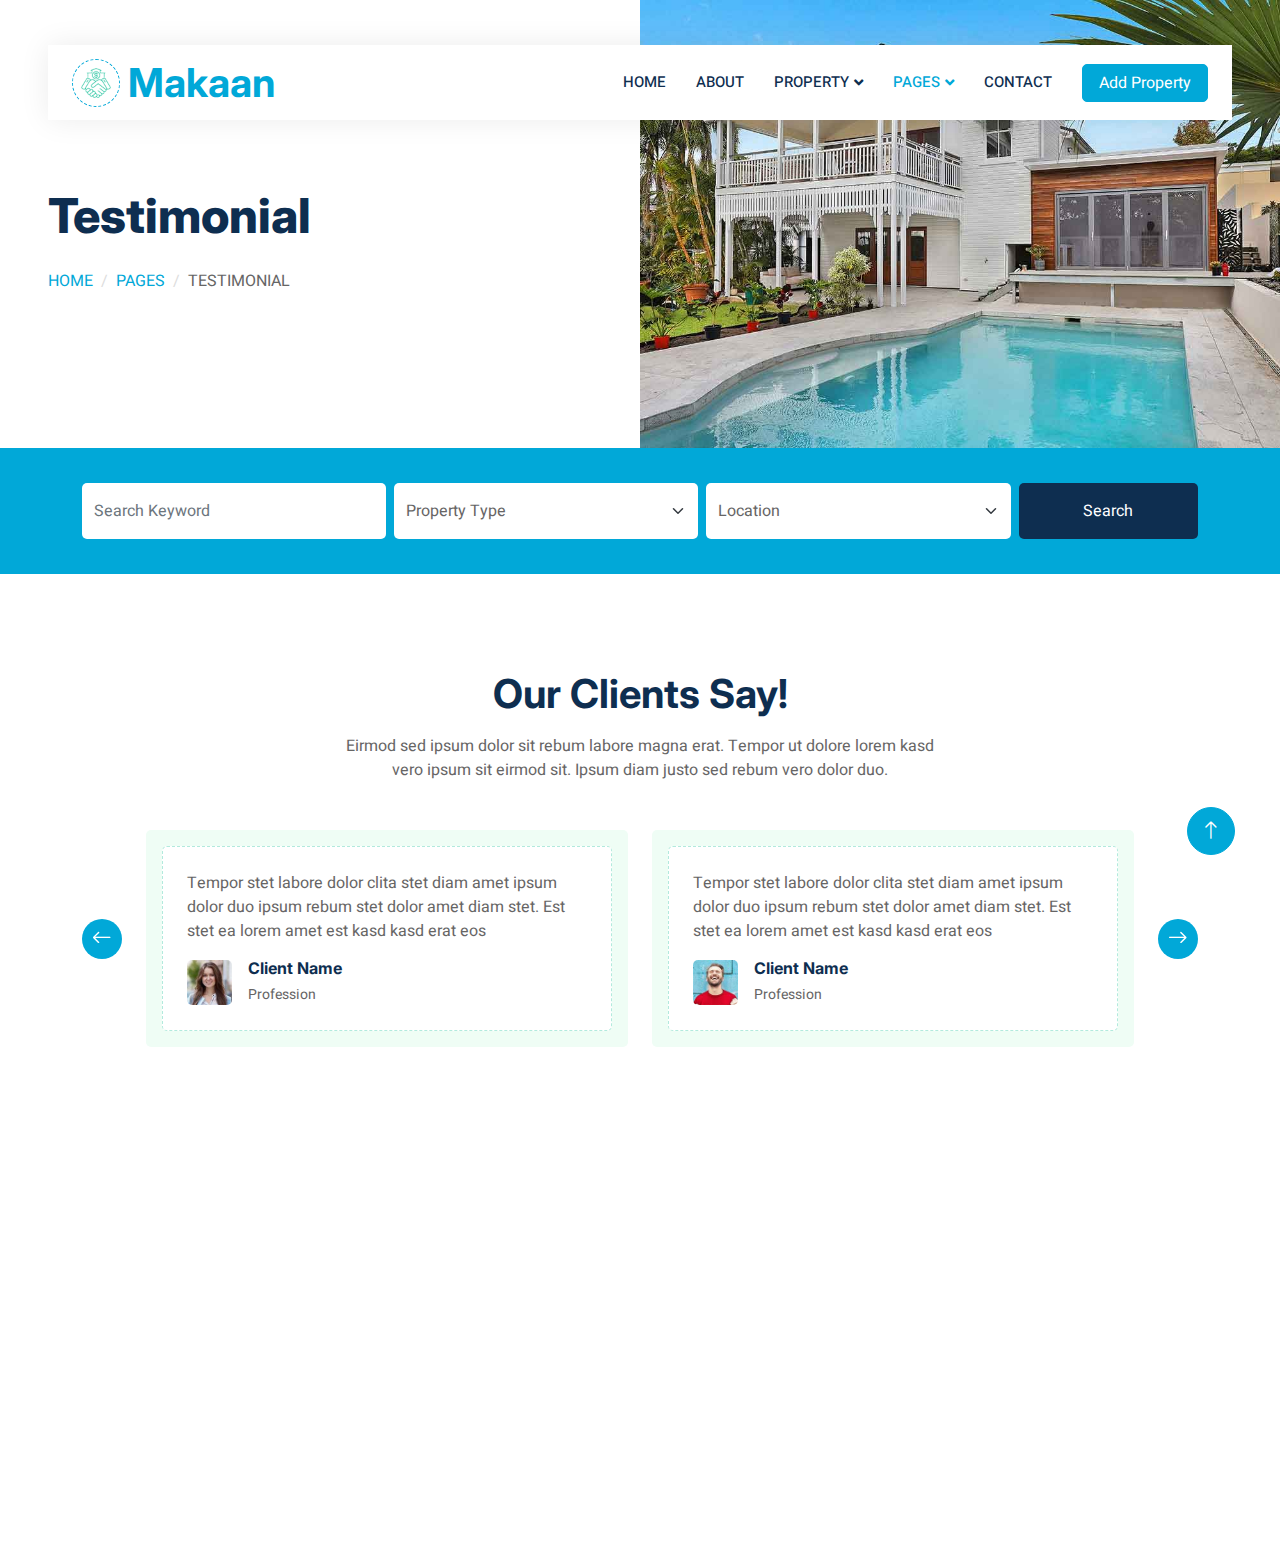
<file: testimonial.html>
<!DOCTYPE html>
<html lang="en">

<head>
    <meta charset="utf-8">
    <title>Makaan - Real Estate HTML Template</title>
    <meta content="width=device-width, initial-scale=1.0" name="viewport">
    <meta content="" name="keywords">
    <meta content="" name="description">

    <!-- Favicon -->
    <link href="img/favicon.ico" rel="icon">

    <!-- Google Web Fonts -->
    <link rel="preconnect" href="https://fonts.googleapis.com">
    <link rel="preconnect" href="https://fonts.gstatic.com" crossorigin>
    <link href="https://fonts.googleapis.com/css2?family=Heebo:wght@400;500;600&family=Inter:wght@700;800&display=swap" rel="stylesheet">
    
    <!-- Icon Font Stylesheet -->
    <link href="https://cdnjs.cloudflare.com/ajax/libs/font-awesome/5.10.0/css/all.min.css" rel="stylesheet">
    <link href="https://cdn.jsdelivr.net/npm/bootstrap-icons@1.4.1/font/bootstrap-icons.css" rel="stylesheet">

    <!-- Libraries Stylesheet -->
    <link href="lib/animate/animate.min.css" rel="stylesheet">
    <link href="lib/owlcarousel/assets/owl.carousel.min.css" rel="stylesheet">

    <!-- Customized Bootstrap Stylesheet -->
    <link href="css/bootstrap.min.css" rel="stylesheet">

    <!-- Template Stylesheet -->
    <link href="css/style.css" rel="stylesheet">
</head>

<body>
    <div class="container-xxl bg-white p-0">
        <!-- Spinner Start -->
        <div id="spinner" class="show bg-white position-fixed translate-middle w-100 vh-100 top-50 start-50 d-flex align-items-center justify-content-center">
            <div class="spinner-border text-primary" style="width: 3rem; height: 3rem;" role="status">
                <span class="sr-only">Loading...</span>
            </div>
        </div>
        <!-- Spinner End -->


        <!-- Navbar Start -->
        <div class="container-fluid nav-bar bg-transparent">
            <nav class="navbar navbar-expand-lg bg-white navbar-light py-0 px-4">
                <a href="index.html" class="navbar-brand d-flex align-items-center text-center">
                    <div class="icon p-2 me-2">
                        <img class="img-fluid" src="img/icon-deal.png" alt="Icon" style="width: 30px; height: 30px;">
                    </div>
                    <h1 class="m-0 text-primary">Makaan</h1>
                </a>
                <button type="button" class="navbar-toggler" data-bs-toggle="collapse" data-bs-target="#navbarCollapse">
                    <span class="navbar-toggler-icon"></span>
                </button>
                <div class="collapse navbar-collapse" id="navbarCollapse">
                    <div class="navbar-nav ms-auto">
                        <a href="index.html" class="nav-item nav-link">Home</a>
                        <a href="about.html" class="nav-item nav-link">About</a>
                        <div class="nav-item dropdown">
                            <a href="#" class="nav-link dropdown-toggle" data-bs-toggle="dropdown">Property</a>
                            <div class="dropdown-menu rounded-0 m-0">
                                <a href="property-list.html" class="dropdown-item">Property List</a>
                                <a href="property-type.html" class="dropdown-item">Property Type</a>
                                <a href="property-agent.html" class="dropdown-item">Property Agent</a>
                            </div>
                        </div>
                        <div class="nav-item dropdown">
                            <a href="#" class="nav-link dropdown-toggle active" data-bs-toggle="dropdown">Pages</a>
                            <div class="dropdown-menu rounded-0 m-0">
                                <a href="testimonial.html" class="dropdown-item active">Testimonial</a>
                                <a href="404.html" class="dropdown-item">404 Error</a>
                            </div>
                        </div>
                        <a href="contact.html" class="nav-item nav-link">Contact</a>
                    </div>
                    <a href="" class="btn btn-primary px-3 d-none d-lg-flex">Add Property</a>
                </div>
            </nav>
        </div>
        <!-- Navbar End -->


        <!-- Header Start -->
        <div class="container-fluid header bg-white p-0">
            <div class="row g-0 align-items-center flex-column-reverse flex-md-row">
                <div class="col-md-6 p-5 mt-lg-5">
                    <h1 class="display-5 animated fadeIn mb-4">Testimonial</h1> 
                        <nav aria-label="breadcrumb animated fadeIn">
                        <ol class="breadcrumb text-uppercase">
                            <li class="breadcrumb-item"><a href="#">Home</a></li>
                            <li class="breadcrumb-item"><a href="#">Pages</a></li>
                            <li class="breadcrumb-item text-body active" aria-current="page">Testimonial</li>
                        </ol>
                    </nav>
                </div>
                <div class="col-md-6 animated fadeIn">
                    <img class="img-fluid" src="img/header.jpg" alt="">
                </div>
            </div>
        </div>
        <!-- Header End -->


        <!-- Search Start -->
        <div class="container-fluid bg-primary mb-5 wow fadeIn" data-wow-delay="0.1s" style="padding: 35px;">
            <div class="container">
                <div class="row g-2">
                    <div class="col-md-10">
                        <div class="row g-2">
                            <div class="col-md-4">
                                <input type="text" class="form-control border-0 py-3" placeholder="Search Keyword">
                            </div>
                            <div class="col-md-4">
                                <select class="form-select border-0 py-3">
                                    <option selected>Property Type</option>
                                    <option value="1">Property Type 1</option>
                                    <option value="2">Property Type 2</option>
                                    <option value="3">Property Type 3</option>
                                </select>
                            </div>
                            <div class="col-md-4">
                                <select class="form-select border-0 py-3">
                                    <option selected>Location</option>
                                    <option value="1">Location 1</option>
                                    <option value="2">Location 2</option>
                                    <option value="3">Location 3</option>
                                </select>
                            </div>
                        </div>
                    </div>
                    <div class="col-md-2">
                        <button class="btn btn-dark border-0 w-100 py-3">Search</button>
                    </div>
                </div>
            </div>
        </div>
        <!-- Search End -->


        <!-- Testimonial Start -->
        <div class="container-xxl py-5">
            <div class="container">
                <div class="text-center mx-auto mb-5 wow fadeInUp" data-wow-delay="0.1s" style="max-width: 600px;">
                    <h1 class="mb-3">Our Clients Say!</h1>
                    <p>Eirmod sed ipsum dolor sit rebum labore magna erat. Tempor ut dolore lorem kasd vero ipsum sit eirmod sit. Ipsum diam justo sed rebum vero dolor duo.</p>
                </div>
                <div class="owl-carousel testimonial-carousel wow fadeInUp" data-wow-delay="0.1s">
                    <div class="testimonial-item bg-light rounded p-3">
                        <div class="bg-white border rounded p-4">
                            <p>Tempor stet labore dolor clita stet diam amet ipsum dolor duo ipsum rebum stet dolor amet diam stet. Est stet ea lorem amet est kasd kasd erat eos</p>
                            <div class="d-flex align-items-center">
                                <img class="img-fluid flex-shrink-0 rounded" src="img/testimonial-1.jpg" style="width: 45px; height: 45px;">
                                <div class="ps-3">
                                    <h6 class="fw-bold mb-1">Client Name</h6>
                                    <small>Profession</small>
                                </div>
                            </div>
                        </div>
                    </div>
                    <div class="testimonial-item bg-light rounded p-3">
                        <div class="bg-white border rounded p-4">
                            <p>Tempor stet labore dolor clita stet diam amet ipsum dolor duo ipsum rebum stet dolor amet diam stet. Est stet ea lorem amet est kasd kasd erat eos</p>
                            <div class="d-flex align-items-center">
                                <img class="img-fluid flex-shrink-0 rounded" src="img/testimonial-2.jpg" style="width: 45px; height: 45px;">
                                <div class="ps-3">
                                    <h6 class="fw-bold mb-1">Client Name</h6>
                                    <small>Profession</small>
                                </div>
                            </div>
                        </div>
                    </div>
                    <div class="testimonial-item bg-light rounded p-3">
                        <div class="bg-white border rounded p-4">
                            <p>Tempor stet labore dolor clita stet diam amet ipsum dolor duo ipsum rebum stet dolor amet diam stet. Est stet ea lorem amet est kasd kasd erat eos</p>
                            <div class="d-flex align-items-center">
                                <img class="img-fluid flex-shrink-0 rounded" src="img/testimonial-3.jpg" style="width: 45px; height: 45px;">
                                <div class="ps-3">
                                    <h6 class="fw-bold mb-1">Client Name</h6>
                                    <small>Profession</small>
                                </div>
                            </div>
                        </div>
                    </div>
                </div>
            </div>
        </div>
        <!-- Testimonial End -->
        

        <!-- Footer Start -->
        <div class="container-fluid bg-dark text-white-50 footer pt-5 mt-5 wow fadeIn" data-wow-delay="0.1s">
            <div class="container py-5">
                <div class="row g-5">
                    <div class="col-lg-3 col-md-6">
                        <h5 class="text-white mb-4">Get In Touch</h5>
                        <p class="mb-2"><i class="fa fa-map-marker-alt me-3"></i>123 Street, New York, USA</p>
                        <p class="mb-2"><i class="fa fa-phone-alt me-3"></i>+012 345 67890</p>
                        <p class="mb-2"><i class="fa fa-envelope me-3"></i>info@example.com</p>
                        <div class="d-flex pt-2">
                            <a class="btn btn-outline-light btn-social" href=""><i class="fab fa-twitter"></i></a>
                            <a class="btn btn-outline-light btn-social" href=""><i class="fab fa-facebook-f"></i></a>
                            <a class="btn btn-outline-light btn-social" href=""><i class="fab fa-youtube"></i></a>
                            <a class="btn btn-outline-light btn-social" href=""><i class="fab fa-linkedin-in"></i></a>
                        </div>
                    </div>
                    <div class="col-lg-3 col-md-6">
                        <h5 class="text-white mb-4">Quick Links</h5>
                        <a class="btn btn-link text-white-50" href="">About Us</a>
                        <a class="btn btn-link text-white-50" href="">Contact Us</a>
                        <a class="btn btn-link text-white-50" href="">Our Services</a>
                        <a class="btn btn-link text-white-50" href="">Privacy Policy</a>
                        <a class="btn btn-link text-white-50" href="">Terms & Condition</a>
                    </div>
                    <div class="col-lg-3 col-md-6">
                        <h5 class="text-white mb-4">Photo Gallery</h5>
                        <div class="row g-2 pt-2">
                            <div class="col-4">
                                <img class="img-fluid rounded bg-light p-1" src="img/property-1.jpg" alt="">
                            </div>
                            <div class="col-4">
                                <img class="img-fluid rounded bg-light p-1" src="img/property-2.jpg" alt="">
                            </div>
                            <div class="col-4">
                                <img class="img-fluid rounded bg-light p-1" src="img/property-3.jpg" alt="">
                            </div>
                            <div class="col-4">
                                <img class="img-fluid rounded bg-light p-1" src="img/property-4.jpg" alt="">
                            </div>
                            <div class="col-4">
                                <img class="img-fluid rounded bg-light p-1" src="img/property-5.jpg" alt="">
                            </div>
                            <div class="col-4">
                                <img class="img-fluid rounded bg-light p-1" src="img/property-6.jpg" alt="">
                            </div>
                        </div>
                    </div>
                    <div class="col-lg-3 col-md-6">
                        <h5 class="text-white mb-4">Newsletter</h5>
                        <p>Dolor amet sit justo amet elitr clita ipsum elitr est.</p>
                        <div class="position-relative mx-auto" style="max-width: 400px;">
                            <input class="form-control bg-transparent w-100 py-3 ps-4 pe-5" type="text" placeholder="Your email">
                            <button type="button" class="btn btn-primary py-2 position-absolute top-0 end-0 mt-2 me-2">SignUp</button>
                        </div>
                    </div>
                </div>
            </div>
            <div class="container">
                <div class="copyright">
                    <div class="row">
                        <div class="col-md-6 text-center text-md-start mb-3 mb-md-0">
                            &copy; <a class="border-bottom" href="#">Your Site Name</a>, All Right Reserved. 
							
							<!--/*** This template is free as long as you keep the footer author’s credit link/attribution link/backlink. If you'd like to use the template without the footer author’s credit link/attribution link/backlink, you can purchase the Credit Removal License from "https://htmlcodex.com/credit-removal". Thank you for your support. ***/-->
							Designed By <a class="border-bottom" href="https://htmlcodex.com">HTML Codex</a>
                        </div>
                        <div class="col-md-6 text-center text-md-end">
                            <div class="footer-menu">
                                <a href="">Home</a>
                                <a href="">Cookies</a>
                                <a href="">Help</a>
                                <a href="">FQAs</a>
                            </div>
                        </div>
                    </div>
                </div>
            </div>
        </div>
        <!-- Footer End -->


        <!-- Back to Top -->
        <a href="#" class="btn btn-lg btn-primary btn-lg-square back-to-top"><i class="bi bi-arrow-up"></i></a>
    </div>

    <!-- JavaScript Libraries -->
    <script src="https://code.jquery.com/jquery-3.4.1.min.js"></script>
    <script src="https://cdn.jsdelivr.net/npm/bootstrap@5.0.0/dist/js/bootstrap.bundle.min.js"></script>
    <script src="lib/wow/wow.min.js"></script>
    <script src="lib/easing/easing.min.js"></script>
    <script src="lib/waypoints/waypoints.min.js"></script>
    <script src="lib/owlcarousel/owl.carousel.min.js"></script>

    <!-- Template Javascript -->
    <script src="js/main.js"></script>
</body>

</html>
</file>
<file: css/style.css>
/********** Template CSS **********/
:root {
    --primary: #01A8D8;
    --secondary: #FF6922;
    --light: #EFFDF5;
    --dark: #0E2E50;
}

.back-to-top {
    position: fixed;
    display: none;
    right: 45px;
    bottom: 45px;
    z-index: 99;
}


/*** Spinner ***/
#spinner {
    opacity: 0;
    visibility: hidden;
    transition: opacity .5s ease-out, visibility 0s linear .5s;
    z-index: 99999;
}

#spinner.show {
    transition: opacity .5s ease-out, visibility 0s linear 0s;
    visibility: visible;
    opacity: 1;
}


/*** Button ***/
.btn {
    transition: .5s;
}

.btn.btn-primary,
.btn.btn-secondary {
    color: #FFFFFF;
}

.btn-square {
    width: 38px;
    height: 38px;
}

.btn-sm-square {
    width: 32px;
    height: 32px;
}

.btn-lg-square {
    width: 48px;
    height: 48px;
}

.btn-square,
.btn-sm-square,
.btn-lg-square {
    padding: 0;
    display: flex;
    align-items: center;
    justify-content: center;
    font-weight: normal;
    border-radius: 50px;
}


/*** Navbar ***/
.nav-bar {
    position: relative;
    margin-top: 45px;
    padding: 0 3rem;
    transition: .5s;
    z-index: 9999;
}

.nav-bar.sticky-top {
    position: sticky;
    padding: 0;
    z-index: 9999;
}

.navbar {
    box-shadow: 0 0 30px rgba(0, 0, 0, .08);
}

.navbar .dropdown-toggle::after {
    border: none;
    content: "\f107";
    font-family: "Font Awesome 5 Free";
    font-weight: 900;
    vertical-align: middle;
    margin-left: 5px;
    transition: .5s;
}

.navbar .dropdown-toggle[aria-expanded=true]::after {
    transform: rotate(-180deg);
}

.navbar-light .navbar-nav .nav-link {
    margin-right: 30px;
    padding: 25px 0;
    color: #FFFFFF;
    font-size: 15px;
    text-transform: uppercase;
    outline: none;
}

.navbar-light .navbar-nav .nav-link:hover,
.navbar-light .navbar-nav .nav-link.active {
    color: var(--primary);
}

@media (max-width: 991.98px) {
    .nav-bar {
        margin: 0;
        padding: 0;
    }

    .navbar-light .navbar-nav .nav-link  {
        margin-right: 0;
        padding: 10px 0;
    }

    .navbar-light .navbar-nav {
        border-top: 1px solid #EEEEEE;
    }
}

.navbar-light .navbar-brand {
    height: 75px;
}

.navbar-light .navbar-nav .nav-link {
    color: var(--dark);
    font-weight: 500;
}

@media (min-width: 992px) {
    .navbar .nav-item .dropdown-menu {
        display: block;
        top: 100%;
        margin-top: 0;
        transform: rotateX(-75deg);
        transform-origin: 0% 0%;
        opacity: 0;
        visibility: hidden;
        transition: .5s;
        
    }

    .navbar .nav-item:hover .dropdown-menu {
        transform: rotateX(0deg);
        visibility: visible;
        transition: .5s;
        opacity: 1;
    }
}


/*** Header ***/
@media (min-width: 992px) {
    .header {
        margin-top: -120px;
    }
}

.header-carousel .owl-nav {
    position: absolute;
    top: 50%;
    left: -25px;
    transform: translateY(-50%);
    display: flex;
    flex-direction: column;
}

.header-carousel .owl-nav .owl-prev,
.header-carousel .owl-nav .owl-next {
    margin: 7px 0;
    width: 50px;
    height: 50px;
    display: flex;
    align-items: center;
    justify-content: center;
    color: #FFFFFF;
    background: var(--primary);
    border-radius: 40px;
    font-size: 20px;
    transition: .5s;
}

.header-carousel .owl-nav .owl-prev:hover,
.header-carousel .owl-nav .owl-next:hover {
    background: var(--dark);
}

@media (max-width: 768px) {
    .header-carousel .owl-nav {
        left: 25px;
    }
}

.breadcrumb-item + .breadcrumb-item::before {
    color: #DDDDDD;
}


/*** Icon ***/
.icon {
    padding: 15px;
    display: inline-flex;
    align-items: center;
    justify-content: center;
    background: #FFFFFF !important;
    border-radius: 50px;
    border: 1px dashed var(--primary) !important;
}


/*** About ***/
.about-img img {
    position: relative;
    z-index: 2;
}

.about-img::before {
    position: absolute;
    content: "";
    top: 0;
    left: -50%;
    width: 100%;
    height: 100%;
    background: var(--primary);
    transform: skew(20deg);
    z-index: 1;
}


/*** Category ***/
.cat-item div {
    background: #FFFFFF;
    border: 1px dashed rgba(0, 185, 142, .3);
    transition: .5s;
}

.cat-item:hover div {
    background: var(--primary);
    border-color: transparent;
}

.cat-item div * {
    transition: .5s;
}

.cat-item:hover div * {
    color: #FFFFFF !important;
}


/*** Property List ***/
.nav-pills .nav-item .btn {
    color: var(--dark);
}

.nav-pills .nav-item .btn:hover,
.nav-pills .nav-item .btn.active {
    color: #FFFFFF;
}

.property-item {
    box-shadow: 0 0 30px rgba(0, 0, 0, .08);
}

.property-item img {
    transition: .5s;
}

.property-item:hover img {
    transform: scale(1.1);
}

.property-item .border-top {
    border-top: 1px dashed rgba(0, 185, 142, .3) !important;
}

.property-item .border-end {
    border-right: 1px dashed rgba(0, 185, 142, .3) !important;
}


/*** Team ***/
.team-item {
    box-shadow: 0 0 30px rgba(0, 0, 0, .08);
    transition: .5s;
}

.team-item .btn {
    color: var(--primary);
    background: #FFFFFF;
    box-shadow: 0 0 30px rgba(0, 0, 0, .15);
}

.team-item .btn:hover {
    color: #FFFFFF;
    background: var(--primary);
}

.team-item:hover {
    border-color: var(--secondary) !important;
}

.team-item:hover .bg-primary {
    background: var(--secondary) !important;
}

.team-item:hover .bg-primary i {
    color: var(--secondary) !important;
}


/*** Testimonial ***/
.testimonial-carousel {
    padding-left: 1.5rem;
    padding-right: 1.5rem;
}

@media (min-width: 576px) {
    .testimonial-carousel {
        padding-left: 4rem;
        padding-right: 4rem;
    }
}

.testimonial-carousel .testimonial-item .border {
    border: 1px dashed rgba(0, 185, 142, .3) !important;
}

.testimonial-carousel .owl-nav {
    position: absolute;
    width: 100%;
    height: 40px;
    top: calc(50% - 20px);
    left: 0;
    display: flex;
    justify-content: space-between;
    z-index: 1;
}

.testimonial-carousel .owl-nav .owl-prev,
.testimonial-carousel .owl-nav .owl-next {
    position: relative;
    width: 40px;
    height: 40px;
    display: flex;
    align-items: center;
    justify-content: center;
    color: #FFFFFF;
    background: var(--primary);
    border-radius: 40px;
    font-size: 20px;
    transition: .5s;
}

.testimonial-carousel .owl-nav .owl-prev:hover,
.testimonial-carousel .owl-nav .owl-next:hover {
    background: var(--dark);
}


/*** Footer ***/
.footer .btn.btn-social {
    margin-right: 5px;
    width: 35px;
    height: 35px;
    display: flex;
    align-items: center;
    justify-content: center;
    color: var(--light);
    border: 1px solid rgba(255,255,255,0.5);
    border-radius: 35px;
    transition: .3s;
}

.footer .btn.btn-social:hover {
    color: var(--primary);
    border-color: var(--light);
}

.footer .btn.btn-link {
    display: block;
    margin-bottom: 5px;
    padding: 0;
    text-align: left;
    font-size: 15px;
    font-weight: normal;
    text-transform: capitalize;
    transition: .3s;
}

.footer .btn.btn-link::before {
    position: relative;
    content: "\f105";
    font-family: "Font Awesome 5 Free";
    font-weight: 900;
    margin-right: 10px;
}

.footer .btn.btn-link:hover {
    letter-spacing: 1px;
    box-shadow: none;
}

.footer .form-control {
    border-color: rgba(255,255,255,0.5);
}

.footer .copyright {
    padding: 25px 0;
    font-size: 15px;
    border-top: 1px solid rgba(256, 256, 256, .1);
}

.footer .copyright a {
    color: var(--light);
}

.footer .footer-menu a {
    margin-right: 15px;
    padding-right: 15px;
    border-right: 1px solid rgba(255, 255, 255, .1);
}

.footer .footer-menu a:last-child {
    margin-right: 0;
    padding-right: 0;
    border-right: none;
}
</file>
